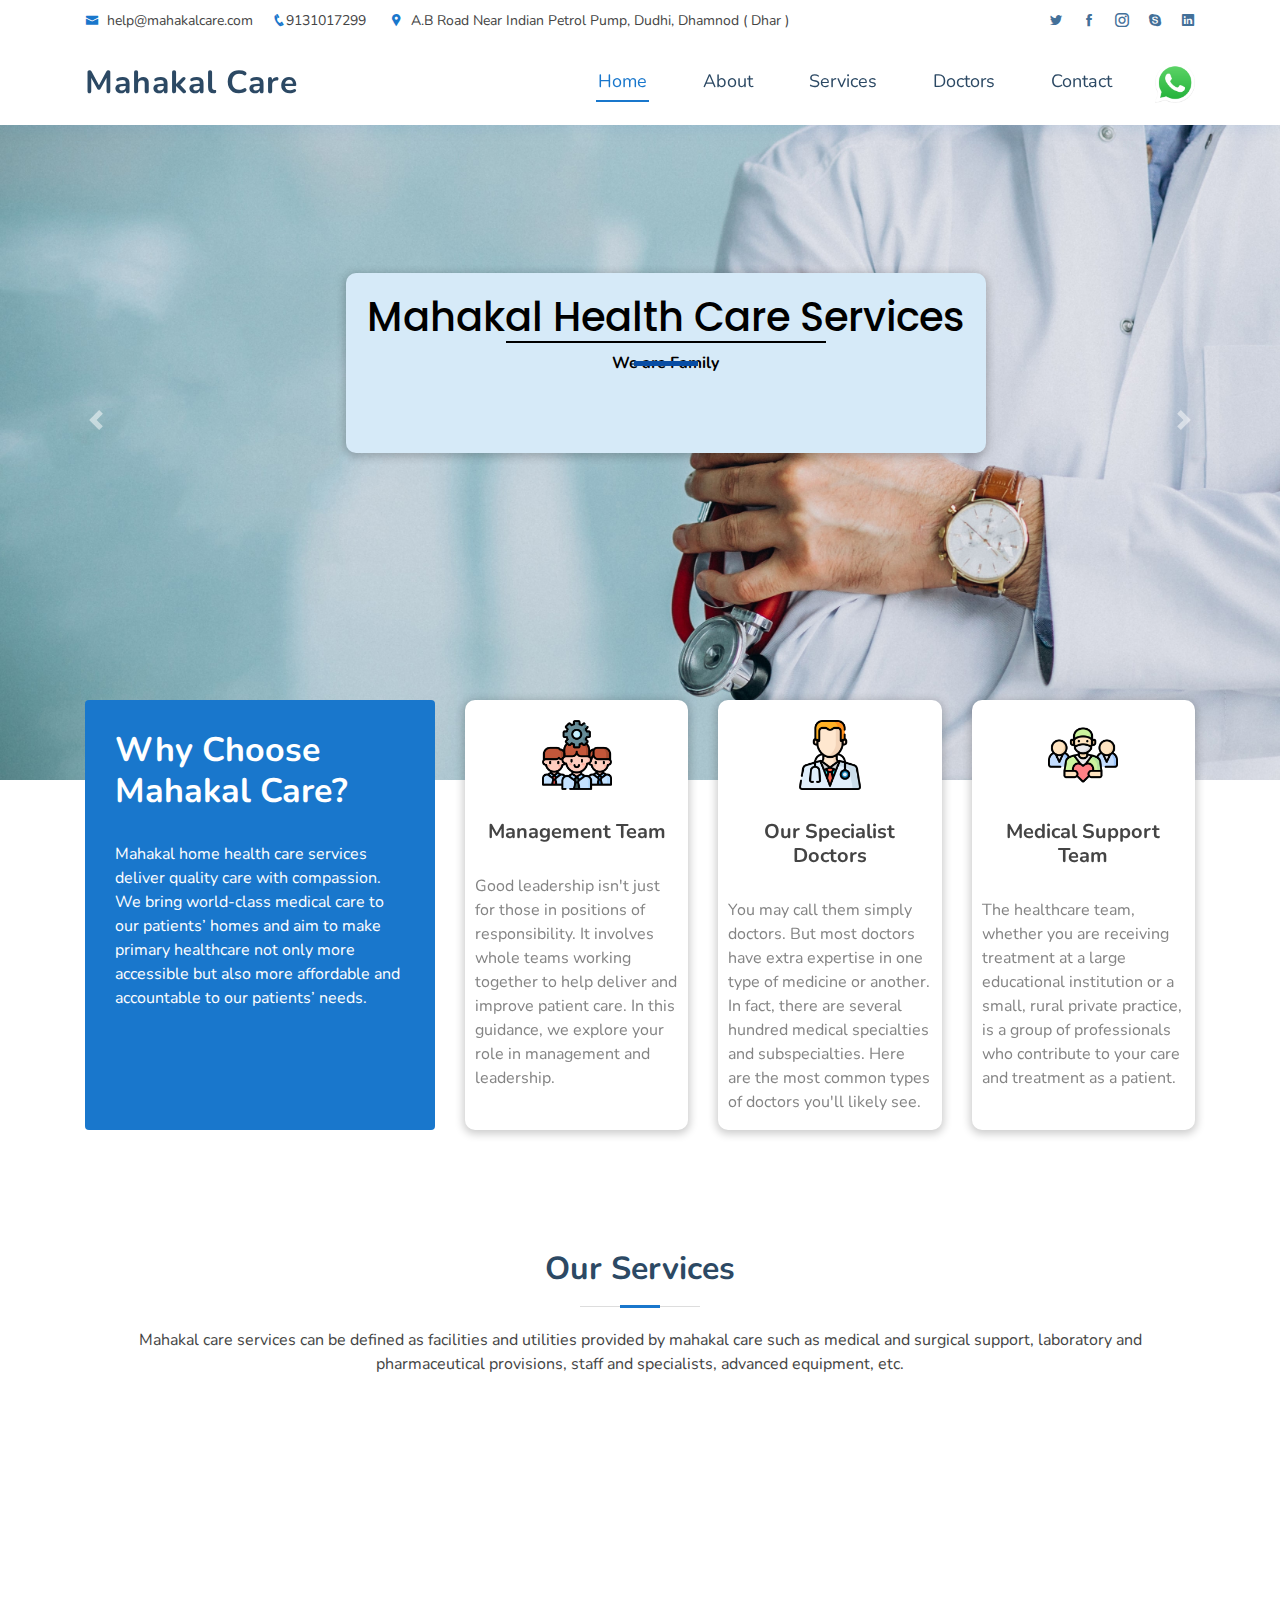
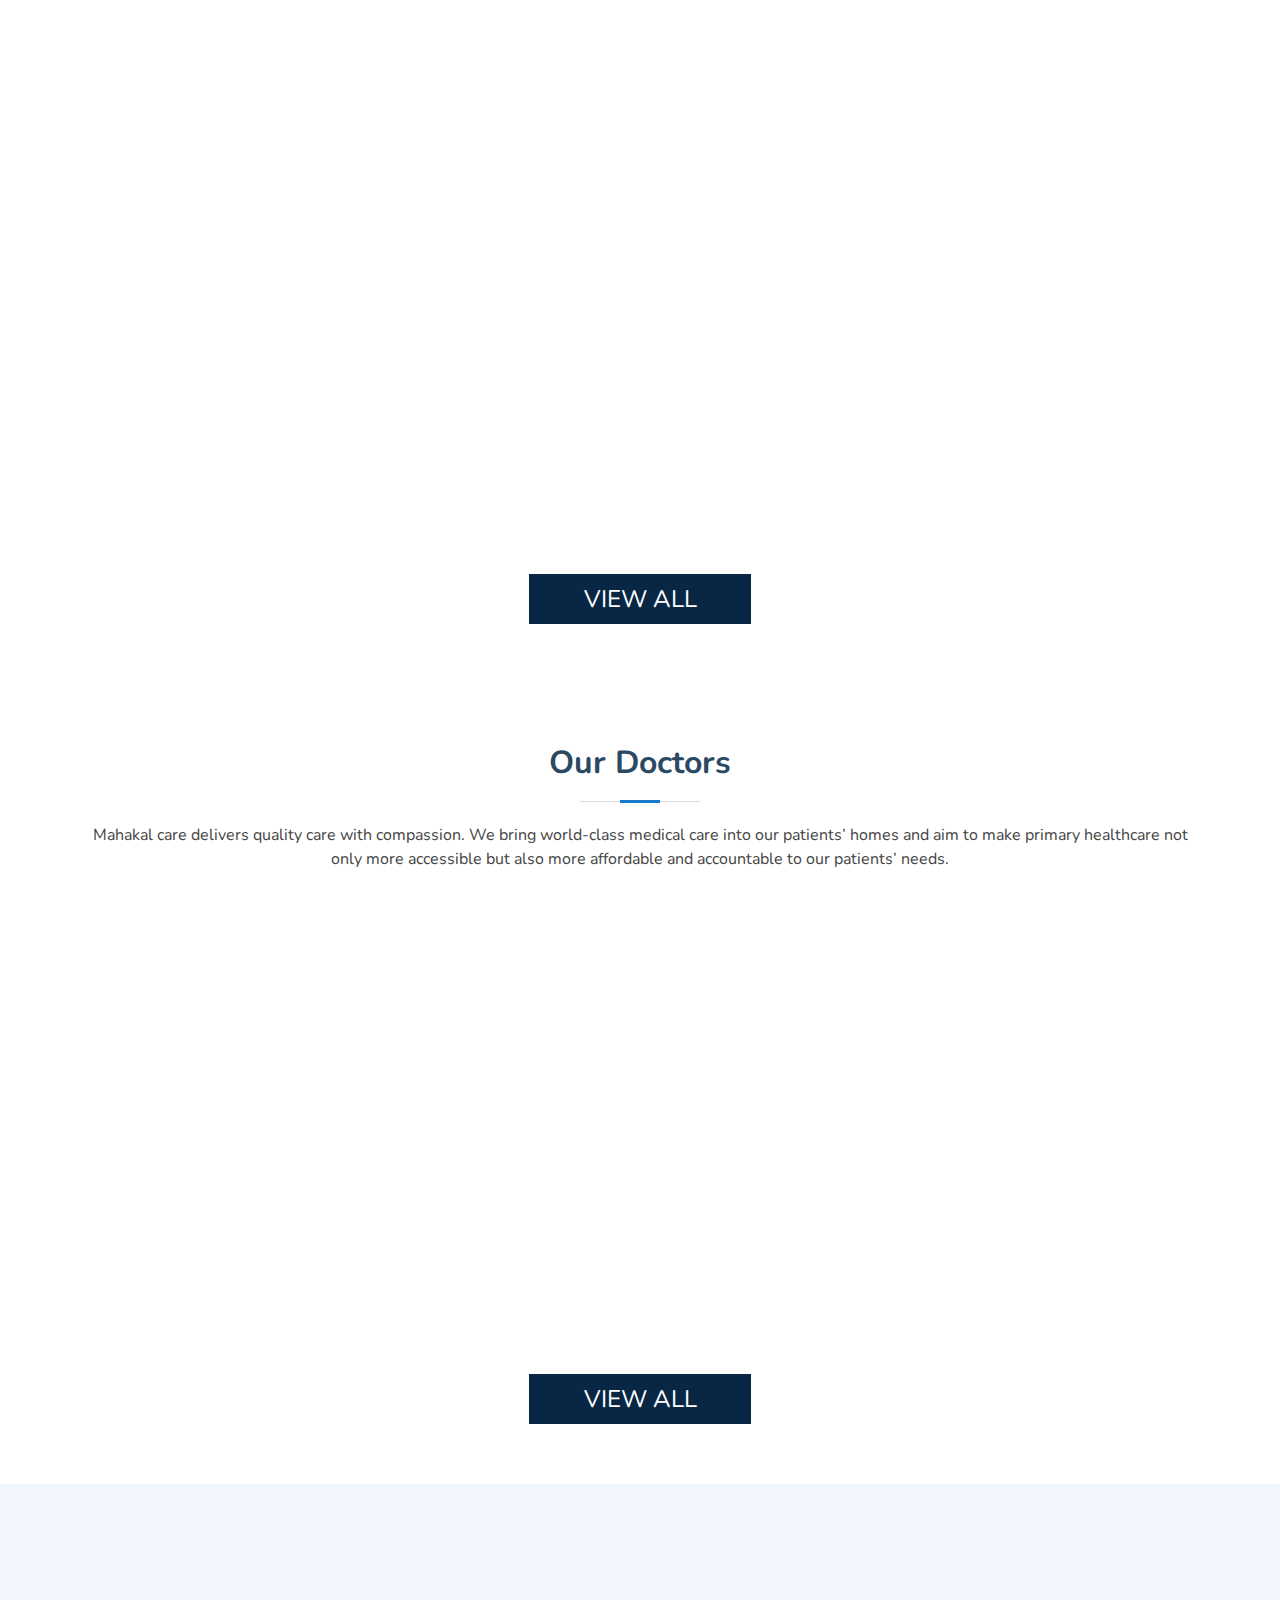
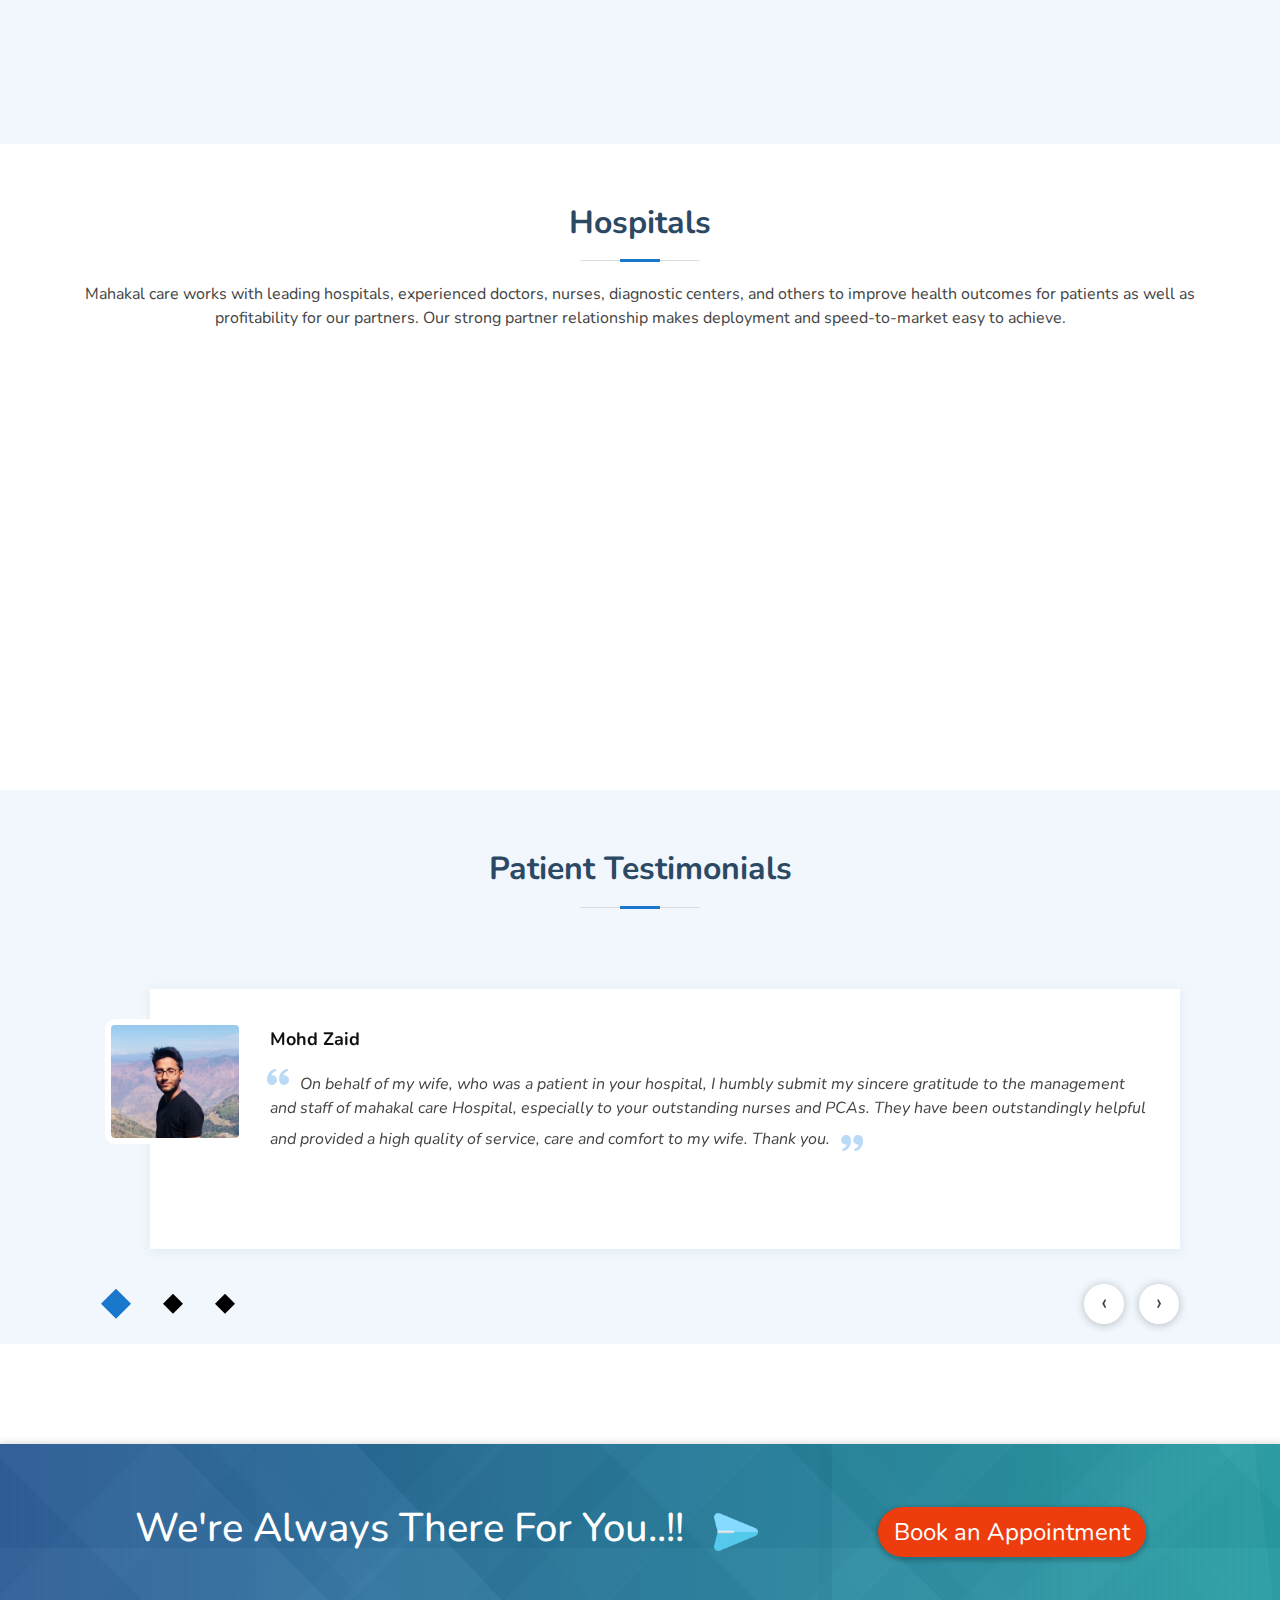
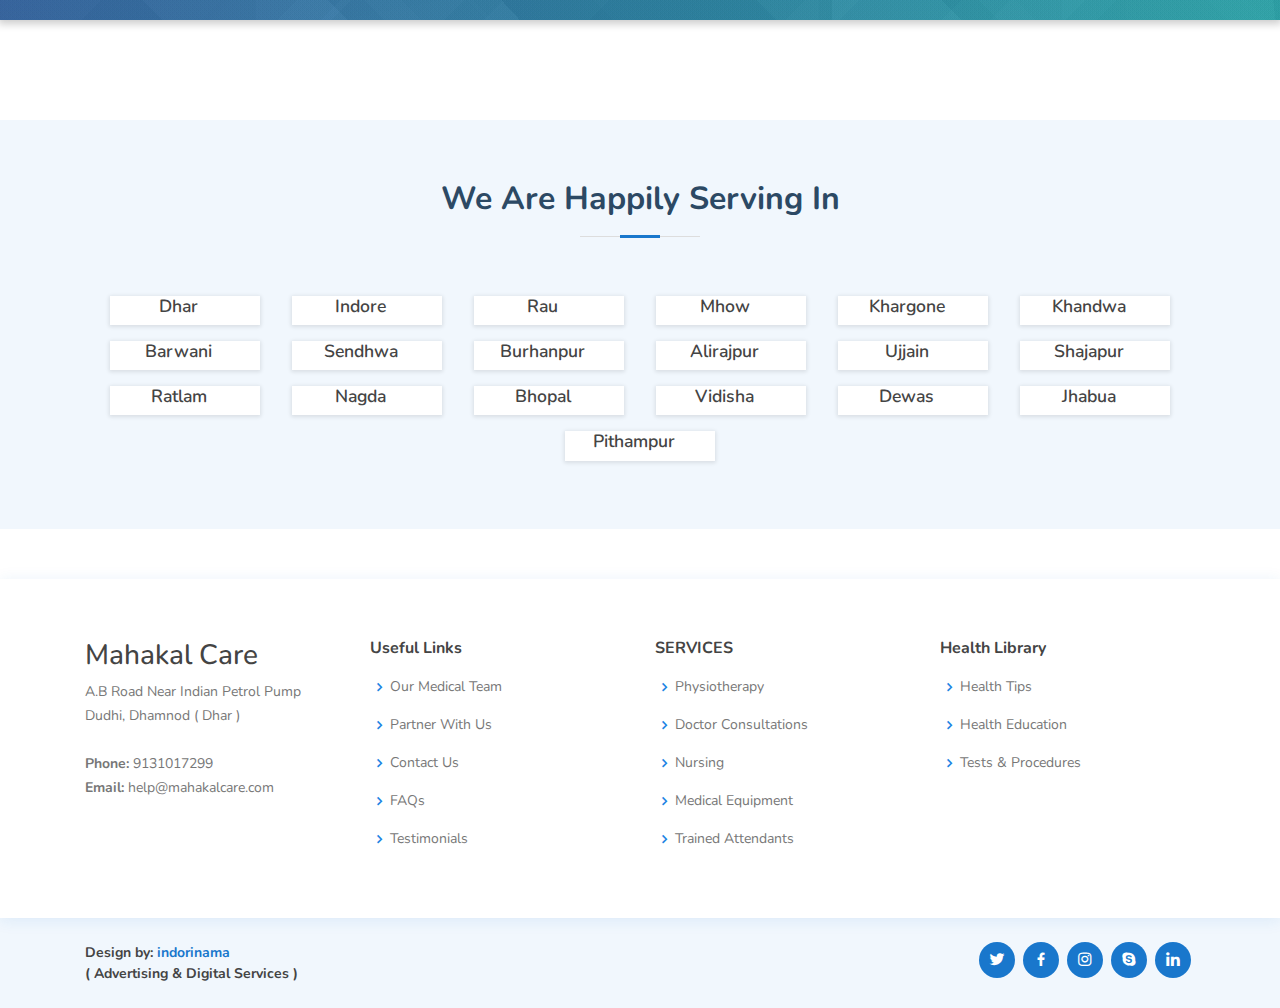
<file: index.htm>
<!DOCTYPE html>
<html lang="en">

<head>
  <meta charset="utf-8">
  <meta content="width=device-width, initial-scale=1.0" name="viewport">

  <title>Mahakal Care</title>
  <meta content="" name="descriptison">
  <meta content="" name="keywords">

  <!-- Google Fonts -->
  <link href="https://fonts.googleapis.com/css?family=Open+Sans:300,300i,400,400i,600,600i,700,700i|Raleway:300,300i,400,400i,500,500i,600,600i,700,700i|Poppins:300,300i,400,400i,500,500i,600,600i,700,700i" rel="stylesheet">

  <!-- Vendor CSS Files -->
  <link rel="stylesheet" href="https://stackpath.bootstrapcdn.com/font-awesome/4.7.0/css/font-awesome.min.css" integrity="sha384-wvfXpqpZZVQGK6TAh5PVlGOfQNHSoD2xbE+QkPxCAFlNEevoEH3Sl0sibVcOQVnN" crossorigin="anonymous">
  <link href="assets/vendor/bootstrap/css/bootstrap.min.css" rel="stylesheet">
  <link href="assets/vendor/icofont/icofont.min.css" rel="stylesheet">
  <link href="assets/vendor/boxicons/css/boxicons.min.css" rel="stylesheet">
  <link href="assets/vendor/venobox/venobox.css" rel="stylesheet">
  <link href="assets/vendor/animate.css/animate.min.css" rel="stylesheet">
  <link href="assets/vendor/remixicon/remixicon.css" rel="stylesheet">
  <link href="assets/vendor/owl.carousel/assets/owl.carousel.min.css" rel="stylesheet">
  <link href="assets/vendor/bootstrap-datepicker/css/bootstrap-datepicker.min.css" rel="stylesheet">
  <link href="https://unpkg.com/aos@2.3.1/dist/aos.css" rel="stylesheet">
  <!-- Template Main CSS File -->
  <link href="assets/css/style.css" rel="stylesheet">

  <link href="https://unpkg.com/aos@2.3.1/dist/aos.css" rel="stylesheet">

</head>

<body>

  <!-- ======= Top Bar ======= -->
  <div id="topbar" class="d-none d-lg-flex align-items-center fixed-top">
    <div class="container d-flex">
      <div class="contact-info mr-auto">
        <i class="icofont-envelope"></i> <a href="mailto:help@mahakalcare.com">help@mahakalcare.com</a>
        <i class="icofont-phone"><a href="tel:7417537175">9131017299</a></i> 
        <i class="icofont-google-map"></i> A.B Road Near Indian Petrol Pump, Dudhi, Dhamnod ( Dhar )
      </div>
      <div class="social-links">
        <a href="#" class="twitter"><i class="icofont-twitter"></i></a>
        <a href="#" class="facebook"><i class="icofont-facebook"></i></a>
        <a href="#" class="instagram"><i class="icofont-instagram"></i></a>
        <a href="#" class="skype"><i class="icofont-skype"></i></a>
        <a href="#" class="linkedin"><i class="icofont-linkedin"></i></i></a>
      </div>
    </div>
  </div>

  <!-- ======= Header ======= -->
  <header id="header" class="fixed-top">
    <div class="container d-flex align-items-center">

      <h1 class="logo mr-auto"><a href="index.htm">Mahakal Care</a></h1>
      <!-- Uncomment below if you prefer to use an image logo -->
      <!-- <a href="index.html" class="logo mr-auto"><img src="assets/img/logo.png" alt="" class="img-fluid"></a>-->

      <nav class="nav-menu d-none d-lg-block">
        <ul>
          <li class="active"><a href="index.htm">Home</a></li>
          <li><a href="#about">About</a></li>
          <li><a href="#services">Services</a></li>
          <li><a href="#doctors">Doctors</a></li>
          <li><a href="#contact">Contact</a></li>

        </ul>
      </nav><!-- .nav-menu -->

      <a href="https://api.whatsapp.com/send?phone=917697834779" class="appointment-btn scrollto">
        <img src="assets/img/whatsapp.png" />
      </a>

    </div>
  </header><!-- End Header -->

  <!-- ======= Hero Section ======= -->
  <section id="hero" class="d-flex align-items-center">
    <div id="carouselExampleCaptions" class="carousel slide" data-ride="carousel" data-pause="false" data-touch="false">
      <!-- <ol class="carousel-indicators">
        <li data-target="#carouselExampleCaptions" data-slide-to="0" class="active"></li>
        <li data-target="#carouselExampleCaptions" data-slide-to="1"></li>
        <li data-target="#carouselExampleCaptions" data-slide-to="2"></li>
      </ol> -->
      <div class="carousel-inner">
        <div class="carousel-item active">
          <img src="./assets/img/bg2.jpg" class="d-block w-100" alt="...">
          <div class="carousel-caption">
            <h5>Mahakal Health Care Services</h5>
            <p>We are Family</p>
          </div>
        </div>
        <div class="carousel-item">
          <img src="./assets/img/bg3.jpg" class="d-block w-100" alt="...">
          <div class="carousel-caption">
            <h5>Mahakal Health Care Services</h5>
            <p>We are Family</p>
          </div>
        </div>
        <div class="carousel-item">
          <img src="./assets/img/bg1.jpg" class="d-block w-100" alt="...">
          <div class="carousel-caption">
            <h5>Mahakal Health Care Services</h5>
            <p>We are Family</p>
          </div>
        </div>
      </div>
      <a class="carousel-control-prev" href="#carouselExampleCaptions" role="button" data-slide="prev">
        <span class="carousel-control-prev-icon" aria-hidden="true"></span>
        <span class="sr-only">Previous</span>
      </a>
      <a class="carousel-control-next" href="#carouselExampleCaptions" role="button" data-slide="next">
        <span class="carousel-control-next-icon" aria-hidden="true"></span>
        <span class="sr-only">Next</span>
      </a>
    </div>
  </section><!-- End Hero -->

  <main id="main">

    <!-- ======= Why Us Section ======= -->
    <section id="about" class="why-us">
      <div class="container">

        <div class="row">
          <div class="col-lg-4 d-flex align-items-stretch">
            <div class="content" data-aos="fade-up" data-aos-duration="3000">
              <h3>Why Choose Mahakal Care?</h3>
              <p>
                Mahakal home health care services deliver quality care with compassion. We bring world-class medical care to our patients’ homes and aim to make primary healthcare not only more accessible but also more affordable and accountable to our patients’ needs.
              </p>
              <!-- <div class="text-center">
                <a href="#" class="more-btn">Learn More <i class="bx bx-chevron-right"></i></a>
              </div> -->
            </div>
          </div>
          <div class="col-lg-8 d-flex align-items-stretch">
            <div class="icon-boxes d-flex flex-column justify-content-center">
              <div class="row">
                <div class="col-xl-4 d-flex align-items-stretch" data-aos="fade-up" data-aos-duration="3000">
                  <div class="icon-box mt-4 mt-xl-0">
                    <img src="./assets/img/icons/teamwork.png" />
                    <h4>Management Team</h4>
                    <p>Good leadership isn't just for those in positions of responsibility. It involves whole teams working together to help deliver and improve patient care. In this guidance, we explore your role in management and leadership.</p>
                  </div>
                </div>
                <div class="col-xl-4 d-flex align-items-stretch" data-aos="fade-up" data-aos-duration="3000">
                  <div class="icon-box mt-4 mt-xl-0">
                    <img src="./assets/img/icons/specialist.png" />
                    <h4>Our Specialist Doctors</h4>
                    <p>You may call them simply doctors. But most doctors have extra expertise in one type of medicine or another. In fact, there are several hundred medical specialties and subspecialties. Here are the most common types of doctors you'll likely see.</p>
                  </div>
                </div>
                <div class="col-xl-4 d-flex align-items-stretch" data-aos="fade-up" data-aos-duration="3000">
                  <div class="icon-box mt-4 mt-xl-0">
                    <img src="./assets/img/icons/team.png" />
                    <h4>Medical Support Team</h4>
                    <p>The healthcare team, whether you are receiving treatment at a large educational institution or a small, rural private practice, is a group of professionals who contribute to your care and treatment as a patient.</p>
                  </div>
                </div>
              </div>
            </div><!-- End .content-->
          </div>
        </div>

      </div>
    </section><!-- End Why Us Section -->

    

    <!-- ======= Services Section ======= -->
    <section id="services" class="services">
      <div class="container">

        <div class="section-title">
          <h2>Our Services</h2>
          <p>Mahakal care services can be defined as facilities and utilities provided by mahakal care such as medical and surgical support, laboratory and pharmaceutical provisions, staff and specialists, advanced equipment, etc.</p>
        </div>

        <div class="row">
          <div class="col-lg-3 col-md-6 col-6 d-flex align-items-stretch" data-aos="zoom-in" data-aos-duration="1500">
            <div onclick="window.location.href='./contact.htm'" class="icon-box">
              <div class="icon"><img src="./assets/img/services/pathology.png"></div>
              <h4><a href=""> pathology</a></h4>
            </div>
          </div>

          <div class="col-lg-3 col-md-6 col-6 d-flex align-items-stretch " data-aos="zoom-in" data-aos-duration="1500">
            <div onclick="window.location.href='./contact.htm'" class="icon-box">
              <div class="icon"><img src="./assets/img/services/allergy.png"></div>
              <h4><a href="">Allergist</a></h4>
            </div>
          </div>

          <div class="col-lg-3 col-md-6 col-6 d-flex align-items-stretch " data-aos="zoom-in" data-aos-duration="1500">
            <div onclick="window.location.href='./contact.htm'" class="icon-box">
              <div class="icon"><img src="./assets/img/services/anesthesiologist.png"></div>
              <h4><a href="">Anesthesiologists</a></h4>
            </div>
          </div>

          <div class="col-lg-3 col-md-6 col-6 d-flex align-items-stretch " data-aos="zoom-in" data-aos-duration="1500">
            <div onclick="window.location.href='./contact.htm'" class="icon-box">
              <div class="icon"><img src="./assets/img/services/cardiologist.png"></div>
              <h4><a href="">Cardiologist</a></h4>
            </div>
          </div>

          <div class="col-lg-3 col-md-6 col-6 d-flex align-items-stretch " data-aos="zoom-in" data-aos-duration="1500">
            <div onclick="window.location.href='./contact.htm'" class="icon-box">
              <div class="icon"><img src="./assets/img/services/surgery.png"></div>
              <h4><a href="">Restal sargeons</a></h4>
            </div>
          </div>

          <div class="col-lg-3 col-md-6 col-6 d-flex align-items-stretch" data-aos="zoom-in" data-aos-duration="1500">
            <div onclick="window.location.href='./contact.htm'" class="icon-box">
              <div class="icon"><img src="./assets/img/services/critical_care.png"></div>
              <h4><a href="">Critical Care midical Specialist</a></h4>
            </div>
          </div>

          <div class="col-lg-3 col-md-6 col-6 d-flex align-items-stretch" data-aos="zoom-in" data-aos-duration="1500">
            <div onclick="window.location.href='./contact.htm'" class="icon-box">
              <div class="icon"><img src="./assets/img/services/dermatologist.png"></div>
              <h4><a href="">Dermatologist</a></h4>
            </div>
          </div>

          <div class="col-lg-3 col-md-6 col-6 d-flex align-items-stretch " data-aos="zoom-in" data-aos-duration="1500">
            <div onclick="window.location.href='./contact.htm'" class="icon-box">
              <div class="icon"><img src="./assets/img/services/endocrinology.png"></div>
              <h4><a href="">Endocrinologist</a></h4>
            </div>
          </div>

          <div class="col-lg-3 col-md-6 col-6 d-flex align-items-stretch" data-aos="zoom-in" data-aos-duration="1500">
            <div onclick="window.location.href='./contact.htm'" class="icon-box hidden__card">
              <div class="icon"><img src="./assets/img/services/medicines.png"></div>
              <h4><a href="">mergency Medicines Specialist</a></h4>
            </div>
          </div>

          <div class="col-lg-3 col-md-6 col-6 d-flex align-items-stretch" data-aos="zoom-in" data-aos-duration="1500">
            <div onclick="window.location.href='./contact.htm'" class="icon-box hidden__card">
              <div class="icon"><img src="./assets/img/services/physician.png"></div>
              <h4><a href="">Family physicians</a></h4>
            </div>
          </div>
          <div class="col-lg-3 col-md-6 col-6 d-flex align-items-stretch" data-aos="zoom-in" data-aos-duration="1500">
            <div onclick="window.location.href='./contact.htm'" class="icon-box hidden__card">
              <div class="icon"><img src="./assets/img/services/gastroenterologist.png"></div>
              <h4><a href=""> Gastroenlerolagists</a></h4>
            </div>
          </div>
          <div class="col-lg-3 col-md-6 col-6 d-flex align-items-stretch" data-aos="zoom-in" data-aos-duration="1500">
            <div onclick="window.location.href='./contact.htm'" class="icon-box hidden__card">
              <div class="icon"><img src="./assets/img/services/geriatic.png"></div>
              <h4><a href="">Geriatric Medicane Specialist</a></h4>
            </div>
          </div>
          <div class="col-lg-3 col-md-6 col-6 d-flex align-items-stretch" data-aos="zoom-in" data-aos-duration="1500">
            <div onclick="window.location.href='./contact.htm'" class="icon-box">
              <div class="icon"><img src="./assets/img/services/hematology.png"></div>
              <h4><a href="">Hematologist</a></h4>
            </div>
          </div>
          <div class="col-lg-3 col-md-6 col-6 d-flex align-items-stretch" data-aos="zoom-in" data-aos-duration="1500">
            <div onclick="window.location.href='./contact.htm'" class="icon-box">
              <div class="icon"><img src="./assets/img/services/infection.png"></div>
              <h4><a href="">Infection diseases specialist</a></h4>
            </div>
          </div>
          <div class="col-lg-3 col-md-6 col-6 d-flex align-items-stretch" data-aos="zoom-in" data-aos-duration="1500">
            <div onclick="window.location.href='./contact.htm'" class="icon-box">
              <div class="icon"><img src="./assets/img/services/inferrists.png"></div>
              <h4><a href="">Inferrists</a></h4>
            </div>
          </div>
          <div class="col-lg-3 col-md-6 col-6 d-flex align-items-stretch" data-aos="zoom-in" data-aos-duration="1500">
            <div onclick="window.location.href='./contact.htm'" class="icon-box">
              <div class="icon"><img src="./assets/img/services/genetics.png"></div>
              <h4><a href="">Medical geneticists</a></h4>
            </div>
          </div>
          <div class="col-lg-3 col-md-6 col-6 d-flex align-items-stretch" data-aos="zoom-in" data-aos-duration="1500">
            <div onclick="window.location.href='./contact.htm'" class="icon-box">
              <div class="icon"><img src="./assets/img/services/nephrologist.png"></div>
              <h4><a href=""> Nephrologists</a></h4>
            </div>
          </div>
          <div class="col-lg-3 col-md-6 col-6 d-flex align-items-stretch" data-aos="zoom-in" data-aos-duration="1500">
            <div onclick="window.location.href='./contact.htm'" class="icon-box ">
              <div class="icon"><img src="./assets/img/services/neurologist.png"></div>
              <h4><a href="">Neurologist</a></h4>
            </div>
          </div>
          <div class="col-lg-3 col-md-6 col-6 d-flex align-items-stretch" data-aos="zoom-in" data-aos-duration="1500">
            <div onclick="window.location.href='./contact.htm'" class="icon-box ">
              <div class="icon"><img src="./assets/img/services/gynecology.png"></div>
              <h4><a href="">Gynecologists</a></h4>
            </div>
          </div>
          <div class="col-lg-3 col-md-6 col-6 d-flex align-items-stretch" data-aos="zoom-in" data-aos-duration="1500">
            <div onclick="window.location.href='./contact.htm'" class="icon-box">
              <div class="icon"><img src="./assets/img/services/oncologist.png"></div>
              <h4><a href="">Oncologists</a></h4>
            </div>
          </div>
          <div class="col-lg-3 col-md-6 col-6 d-flex align-items-stretch">
            <div onclick="window.location.href='./contact.htm'" class="icon-box hidden__card">
              <div class="icon"><img src="./assets/img/services/opthalmologist.png"></div>
              <h4><a href="">Ophtholmalogists</a></h4>
            </div>
          </div>
          <div class="col-lg-3 col-md-6 col-6 d-flex align-items-stretch">
            <div onclick="window.location.href='./contact.htm'" class="icon-box hidden__card">
              <div class="icon"><img src="./assets/img/services/osteotherapy.png"></div>
              <h4><a href="">Osteapaths</a></h4>
            </div>
          </div>
          <div class="col-lg-3 col-md-6 col-6 d-flex align-items-stretch">
            <div onclick="window.location.href='./contact.htm'" class="icon-box hidden__card">
              <div class="icon"><img src="./assets/img/services/otolaryngologist.png"></div>
              <h4><a href="">Otolaryngologists</a></h4>
            </div>
          </div>
          <div class="col-lg-3 col-md-6 col-6 d-flex align-items-stretch">
            <div onclick="window.location.href='./contact.htm'" class="icon-box hidden__card">
              <div class="icon"><img src="./assets/img/services/pathologist.png"></div>
              <h4><a href="">Patholagists</a></h4>
            </div>
          </div>
          <div class="col-lg-3 col-md-6 col-6 d-flex align-items-stretch">
            <div onclick="window.location.href='./contact.htm'" class="icon-box hidden__card">
              <div class="icon"><img src="./assets/img/services/pediatrician.png"></div>
              <h4><a href=""> Pediatricians</a></h4>
            </div>
          </div>
          <div class="col-lg-3 col-md-6 col-6 d-flex align-items-stretch">
            <div onclick="window.location.href='./contact.htm'" class="icon-box hidden__card">
              <div class="icon"><img src="./assets/img/services/psychiatrist.png"></div>
              <h4><a href="">psychiatrist</a></h4>
            </div>
          </div>
          <div class="col-lg-3 col-md-6 col-6 d-flex align-items-stretch">
            <div onclick="window.location.href='./contact.htm'" class="icon-box hidden__card">
              <div class="icon"><img src="./assets/img/services/surgery.png"></div>
              <h4><a href="">Plastic surgerys</a></h4>
            </div>
          </div>
          <div class="col-lg-3 col-md-6 col-6 d-flex align-items-stretch">
            <div onclick="window.location.href='./contact.htm'" class="icon-box hidden__card">
              <div class="icon"><img src="./assets/img/services/podiatrist.png"></div>
              <h4><a href="">Podiatrist</a></h4>
            </div>
          </div>
          <div class="col-lg-3 col-md-6 col-6 d-flex align-items-stretch">
            <div onclick="window.location.href='./contact.htm'" class="icon-box hidden__card">
              <div class="icon"><img src="./assets/img/services/lungs.png"></div>
              <h4><a href="">Pulmonolagists</a></h4>
            </div>
          </div>
          <div class="col-lg-3 col-md-6 col-6 d-flex align-items-stretch">
            <div onclick="window.location.href='./contact.htm'" class="icon-box hidden__card">
              <div class="icon"><img src="./assets/img/services/radiologist.png"></div>
              <h4><a href="">Radiolngists</a></h4>
            </div>
          </div>
          <div class="col-lg-3 col-md-6 col-6 d-flex align-items-stretch">
            <div onclick="window.location.href='./contact.htm'" class="icon-box hidden__card">
              <div class="icon"><img src="./assets/img/services/rheumotologist.png"></div>
              <h4><a href="">Rheumatologists</a></h4>
            </div>
          </div>
          <div class="col-lg-3 col-md-6 col-6 d-flex align-items-stretch">
            <div onclick="window.location.href='./contact.htm'" class="icon-box hidden__card">
              <div class="icon"><img src="./assets/img/services/general_surgeon.png"></div>
              <h4><a href="">General sargears</a></h4>
            </div>
          </div>
          <div class="col-lg-3 col-md-6 col-6 d-flex align-items-stretch">
            <div onclick="window.location.href='./contact.htm'" class="icon-box hidden__card">
              <div class="icon"><img src="./assets/img/services/urologist.png"></div>
              <h4><a href="">Urologists</a></h4>
            </div>
          </div>


        </div>

        <div class="doctor__viewall">
          <button class="view__btn">VIEW ALL</button>
        </div>

      </div>
    </section><!-- End Services Section -->

    

    <!-- ======= Doctors Section ======= -->
    <section id="doctors" class="doctors">
      <div class="container">

        <div class="section-title">
          <h2>Our Doctors</h2>
          <p>Mahakal care delivers quality care with compassion. We bring world-class medical care into our patients’ homes and aim to make primary healthcare not only more accessible but also more affordable and accountable to our patients’ needs.</p>
        </div>

        <div class="row">

          <div class="col-lg-6" data-aos="fade-down-right" data-aos-duration="1200">
            <button type="button" class="doctor__info" data-toggle="modal" data-target="#exampleModal">
              <div class="member">
                <div class="pic"><img src="assets/img/doctors/Dr. Gajendra Singh.png" class="img-fluid" alt=""></div>
                <div class="member-info">
                  <div class="doctor__name">
                    <h4>Dr. Gajendra Singh (Director & Founder)</h4>
                  </div>
                  <span>BHMS, BEMS (General Physician)</span>
                  <p>Reg. No. DEH No-28816</p>
                  
                </div>
              </div>
            </button>
          </div>

          <!-- Modal -->
          <div class="modal fade" id="exampleModal" tabindex="-1" aria-labelledby="exampleModalLabel" aria-hidden="true">
            <div class="modal-dialog modal-dialog-centered">
              <div class="modal-content">
                
                <div class="modal-body">
                  <div class="doctor__details">
                    <div class="doctor__image__left">
                      <img src="assets/img/doctors/Dr. Gajendra Singh.png" class="img-fluid" alt="">
                    </div>
                    <div class="doctor__text__right">
                      <h2>Dr. Gajendra Singh (Director & Founder)</h2>
                      <p>Currently working in Dhamnod  with specialization in post mortem cases, a general surgeon trained under an experienced surgeon.<br> 
                      Providing great treatment in nutritional deficiencies cases, skin disease, and many more.</p>
                    </div>
                  </div>
                </div>
                
              </div>
            </div>
          </div>

          <div class="col-lg-6" data-aos="fade-down-left" data-aos-duration="1200">
            <button type="button" class="doctor__info" data-toggle="modal" data-target="#exampleModal1">
            <div class="member">
              <div class="pic"><img src="assets/img/doctors/Dr. Ishwar Rawat.png" class="img-fluid" alt=""></div>
              <div class="member-info">
                <div class="doctor__name">
                  <h4>Dr. Ishwar Rawat</h4>
                </div>
                <span>MBBS, MD (Pediatracs)</span>
                <p>Reg. No. MPMCL-10183</p>
                
              </div>
            </div>
            </button>
          </div>

          <!-- Modal -->
          <div class="modal fade" id="exampleModal1" tabindex="-1" aria-labelledby="exampleModalLabel" aria-hidden="true">
            <div class="modal-dialog modal-dialog-centered">
              <div class="modal-content">
                
                <div class="modal-body">
                  <div class="doctor__details">
                    <div class="doctor__image__left">
                      <img src="assets/img/doctors/DrIswar Rawat  MBBS MD Pediatrics.png" class="img-fluid" alt="">
                    </div>
                    <div class="doctor__text__right">
                      <h2>Dr. Ishwar Rawat</h2>
                      <p>Currently serving his duty in private Practice with experience of 8-10 year 
                        Treating the causes of both chronic acute and mental retardation in children's</p>
                    </div>
                  </div>
                </div>
                
              </div>
            </div>
          </div>

          <div class="col-lg-6" data-aos="fade-up-right" data-aos-duration="1200">
            <button type="button" class="doctor__info" data-toggle="modal" data-target="#exampleModal2">
            <div class="member">
              <div class="pic"><img src="assets/img/doctors/Dr. Sunny Pandit.png" class="img-fluid" alt=""></div>
              <div class="member-info">
                <div class="doctor__name">
                  <h4>Dr. Sunny Pandit </h4>
                  
                </div>
                <span>BDS, MIDA (Speciality Dental)</span>
                <p>Reg. No. A-3724</p>
                
              </div>
            </div>
          </button>
          </div>

          <!-- Modal -->
          <div class="modal fade" id="exampleModal2" tabindex="-1" aria-labelledby="exampleModalLabel" aria-hidden="true">
            <div class="modal-dialog modal-dialog-centered">
              <div class="modal-content">
                
                <div class="modal-body">
                  <div class="doctor__details">
                    <div class="doctor__image__left">
                      <img src="assets/img/doctors/Dr. Sunny Pandit.png" class="img-fluid" alt="">
                    </div>
                    <div class="doctor__text__right">
                      <h2>Dr. Sunny Pandit</h2>
                      <p>BDS from modem dental college and research center (DAVV) Indore.<br>
                        10 years of experience in dentistry.<br>
                        Successfully running advance and well equipped dental clinic in Dhamnod for the last 8 years.</p>
                    </div>
                  </div>
                </div>
                
              </div>
            </div>
          </div>

          <div class="col-lg-6" data-aos="fade-up-left" data-aos-duration="1200">
            <button type="button" class="doctor__info" data-toggle="modal" data-target="#exampleModal3">
            <div class="member">
              <div class="pic"><img src="assets/img/doctors/Dr. Pallavi Pandit.png" class="img-fluid" alt=""></div>
              <div class="member-info">
                <div class="doctor__name">
                  <h4>Dr. Pallavi S. Pandit</h4>
                  
                </div>
                <span>BDS, MIDA</span>
                <p>Reg. No. A-4519</p>
                
              </div>
            </div>
          </button>
          </div>

          <!-- Modal -->
          <div class="modal fade" id="exampleModal3" tabindex="-1" aria-labelledby="exampleModalLabel" aria-hidden="true">
            <div class="modal-dialog modal-dialog-centered">
              <div class="modal-content">
                
                <div class="modal-body">
                  <div class="doctor__details">
                    <div class="doctor__image__left">
                      <img src="assets/img/doctors/Dr. Pallavi Pandit.png" class="img-fluid" alt="">
                    </div>
                    <div class="doctor__text__right">
                      <h2>Dr. Pallavi S. Pandit</h2>
                      <p>Odontologist Treating case of oral hygiene  tooth decay and other tooth and oral related problems with the experience of 5 years</p>
                    </div>
                  </div>
                </div>
                
              </div>
            </div>
          </div>

          

        </div>
        <div class="doctor__viewall">
          <button onclick="window.location.href='./doctors.htm'">VIEW ALL</button>
        </div>

      </div>
    </section><!-- End Doctors Section -->

<!-- ======= Counts Section ======= -->
<section id="counts" class="counts">
  <div class="container">

    <div class="row">

      <div class="col-lg-3 col-md-6" data-aos="fade-right" data-aos-duration="1200">
        <div class="count-box">
          <div>
            <img src="./assets/img/icons/doctor.png" alt="" srcset="">
          </div>
          <span data-toggle="counter-up">45</span>
          <p>Doctors</p>
        </div>
      </div>

      <div class="col-lg-3 col-md-6 mt-5 mt-md-0" data-aos="fade-right" data-aos-duration="1200">
        <div class="count-box">
          <div>
            <img src="./assets/img/icons/hospital-bed.png" alt="" srcset="">
          </div>
          <span data-toggle="counter-up">34</span>
          <p>Departments</p>
        </div>
      </div>

      <div class="col-lg-3 col-md-6 mt-5 mt-lg-0" data-aos="fade-left" data-aos-duration="1200">
        <div class="count-box">
          <div>
            <img src="./assets/img/icons/test-tube.png" alt="" srcset="">
          </div>
          <span data-toggle="counter-up">7</span>
          <p>Pathology</p>
        </div>
      </div>

      <div class="col-lg-3 col-md-6 mt-5 mt-lg-0" data-aos="fade-left" data-aos-duration="1200">
        <div class="count-box">
          <div>
            <img src="./assets/img/icons/rewards.png" alt="" srcset="">
          </div>
          <span data-toggle="counter-up">6</span>
          <p>Experience</p>
        </div>
      </div>

    </div>

  </div>
</section><!-- End Counts Section -->

    <!-- ======= Partner Section ======= -->

    <section id="partner" class="partner">
      <div class="container">
        <div class="section-title">
          <h2>Hospitals</h2>
          <p>Mahakal care works with leading hospitals, experienced doctors, nurses, diagnostic centers, and others to improve health outcomes for patients as well as profitability for our partners. Our strong partner relationship makes deployment and speed-to-market easy to achieve.</p>
        </div>

        <div class="hospital__partner">
          <div class="hospital__main">
            <div class="hospital__img" data-aos="zoom-in" data-aos-duration="1200">
              <a href="http://www.bombayhospitalindore.com/ " target="_blank">
                <img src="./assets/img/Hospital Logo/Bombay-Hospital.png" alt="">
                <h4>Bombay Hospital</h4>
              </a>
            </div>
            <div class="hospital__img" data-aos="zoom-in" data-aos-duration="1200">
              <a href="http://www.gokuldashospital.com/" target="_blank">
                <img src="./assets/img/Hospital Logo/Gokuldas.png" alt="">
                <h4>Gokul hospital</h4>
              </a>
            </div>
            <div class="hospital__img" data-aos="zoom-in" data-aos-duration="1200">
              <a href="#" target="_blank">
                <img src="./assets/img/Hospital Logo/Apple-Hospital.png" alt="">
                <h4>Apple hospital</h4>
              </a>
            </div>
            <div class="hospital__img" data-aos="zoom-in" data-aos-duration="1200">
              <a href="https://www.askapollo.com/" target="_blank">
                <img src="./assets/img/Hospital Logo/Apollo-Hospital.png" alt="">
                <h4>Apollo hospital</h4>
              </a>
            </div>
            <div class="hospital__img" data-aos="zoom-in" data-aos-duration="1200">
              <a href="http://medicarehospitalindore.com/" target="_blank">
                <img src="./assets/img/Hospital Logo/Medicare-Hospital.png" alt="">
                <h4>Medicare hospital</h4>
              </a>
            </div>
            <div class="hospital__img" data-aos="zoom-in" data-aos-duration="1200">
              <a href="https://www.sahajhospital.com/" target="_blank">
                <img src="./assets/img/Hospital Logo/Sahaj-Hospital.png" alt="">
                <h4>Sahaj hospital </h4>
              </a>
            </div>
            <div class="hospital__img" data-aos="zoom-in" data-aos-duration="1200">
              <a href="#" target="_blank">
                <img src="./assets/img/Hospital Logo/Sunrise-hospital.png" alt="">
                <h4>Sunrise hospital </h4>
              </a>
            </div>
            <div class="hospital__img" data-aos="zoom-in" data-aos-duration="1200">
              <a href="https://www.gurjarhospitals.com/" target="_blank">
                <img src="./assets/img/Hospital Logo/Gurjar-Hospital.png" alt="">
                <h4>Gurjar hospital </h4>
              </a>
            </div>
            <div class="hospital__img" data-aos="zoom-in" data-aos-duration="1200">
              <a href="http://niharnetralaya.com/" target="_blank">
                <img src="./assets/img/Hospital Logo/Nihar-Hospital.png" alt="">
                <h4>Nihar hospital </h4>
              </a>
            </div>
            <div class="hospital__img" data-aos="zoom-in" data-aos-duration="1200">
              <a href="http://www.arihanthospital.org/" target="_blank">
                <img src="./assets/img/Hospital Logo/Arihant-Hospital.png" alt="">
                <h4>Arihant hospital </h4>
              </a>
            </div>
            <div class="hospital__img" data-aos="zoom-in" data-aos-duration="1200">
              <a href="#" target="_blank">
                <img src="./assets/img/Hospital Logo/Geetanjali-Hospital.png" alt="">
                <h4>Gitanjali  hospital </h4>
              </a>
            </div>
            <div class="hospital__img" data-aos="zoom-in" data-aos-duration="1200">
              <a href="https://www.chlhospitals.com/" target="_blank">
                <img src="./assets/img/Hospital Logo/CHL-APPOLO.png" alt="">
                <h4>CHL  hospital </h4>
              </a>
            </div>
            <div class="hospital__img" data-aos="zoom-in" data-aos-duration="1200">
              <a href="http://choithramhospital.com/" target="_blank">
                <img src="./assets/img/Hospital Logo/Chothram-Hospital.png" alt="">
                <h4>Choithram hospital </h4>
              </a>
            </div>
            <div class="hospital__img" data-aos="zoom-in" data-aos-duration="1200">
              <a href="https://www.bhrcindia.com/" target="_blank">
                <img src="./assets/img/Hospital Logo/Bhandari-Hospital.png" alt="">
                <h4>Bhandari hospital </h4>
              </a>
            </div>
            <div class="hospital__img" data-aos="zoom-in" data-aos-duration="1200">
              <a href="http://www.saimsonline.com/" target="_blank">
                <img src="./assets/img/Hospital Logo/Shree-Arvindo-Hospital.png" alt="">
                <h4>Shree aurobindo hospital </h4>
              </a>
            </div>
            <div class="hospital__img" data-aos="zoom-in" data-aos-duration="1200">
              <a href="https://www.medanta.org/" target="_blank">
                <img src="./assets/img/Hospital Logo/Medanta.png" alt="">
                <h4>Medanta hospital </h4>
              </a>
            </div>
            
          </div>
        </div>
      </div>
    </section>


    

       <!-- ======= Testimonials Section ======= -->
    <section id="testimonials" class="testimonials">
      <div class="container">

        <div class="section-title">
          <h2>Patient Testimonials</h2>
        </div>

        <div class="owl-carousel testimonials-carousel">

          <div class="testimonial-wrap">
            <div class="testimonial-item">
              <img src="assets/img/testimonials/zee.JPG" class="testimonial-img" alt="">
              <h3>Mohd Zaid</h3>
              <p>
                <i class="bx bxs-quote-alt-left quote-icon-left"></i>
                On behalf of my wife, who was a patient in your hospital, I humbly submit my sincere gratitude to the management and staff of mahakal care Hospital, especially to your outstanding nurses and PCAs. They have been outstandingly helpful and provided a high quality of service, care and comfort to my wife. Thank you.
                <i class="bx bxs-quote-alt-right quote-icon-right"></i>
              </p>
            </div>
          </div>

          <div class="testimonial-wrap">
            <div class="testimonial-item">
              <img src="assets/img/testimonials/avikal.PNG" class="testimonial-img" alt="">
              <h3>Avikal Thapliyal</h3>
             
              <p>
                <i class="bx bxs-quote-alt-left quote-icon-left"></i>
                I am writing on behalf of my brother who was a patient in your hospital. I would like to thank you on behalf of my entire family for the help and consideration shown to me in what was a very difficult time. Again, I would like to thank you for the services you provide to patients and their families.
                <i class="bx bxs-quote-alt-right quote-icon-right"></i>
              </p>
            </div>
          </div>

          <div class="testimonial-wrap">
            <div class="testimonial-item">
              <img src="assets/img/testimonials/anubhav.PNG" class="testimonial-img" alt="">
              <h3>Anubhav Kumar</h3>
              
              <p>
                <i class="bx bxs-quote-alt-left quote-icon-left"></i>
                I can’t thank MahakalCare enough for helping me recuperate from an ACL surgery. Kudos to all doctors who treated me like a family and for the amazing counsel and attention!
                <i class="bx bxs-quote-alt-right quote-icon-right"></i>
              </p>
            </div>
          </div>

          
        </div>

      </div>
    </section><!-- End Testimonials Section -->


    

    <!-- Contact Us Start -->
    <section class="contact__us" id="contact">
      <div class="container-fluid">
        <div class="contact__main">
          <div class="contact__img">
            <h1>We're Always There For You..!!</h1>
            <img src="./assets/img/icons/right-arrow.png" alt="">
          </div>
          <div class="contact__btn">
            <button onclick="window.location.href='./contact.htm'">Book an Appointment</button>
          </div>
        </div>
      </div>
    </section>

    <!-- Contact Us End  -->

   <!-- Serving Area Starts -->
    <section class="serving__area">
      <div class="container-fluid">
        <div class="section-title">
          <h2>We Are Happily Serving In</h2>
        </div>

        <div class="serving_cities">
          <div class="cities__main">
            <div class="city">
              <h4>Dhar</h4>
            </div>
            <div class="city">
              <h4>Indore</h4>
            </div>
            <div class="city">
              <h4>Rau</h4>
            </div>
            <div class="city">
              <h4>Mhow</h4>
            </div>
            <div class="city">
              <h4>Khargone</h4>
            </div>
            <div class="city">
              <h4>Khandwa</h4>
            </div>
            <div class="city">
              <h4>Barwani</h4>
            </div>
            <div class="city">
              <h4>Sendhwa</h4>
            </div>
            <div class="city">
              <h4>Burhanpur</h4>
            </div>
            <div class="city">
              <h4>Alirajpur</h4>
            </div>
            <div class="city">
              <h4>Ujjain</h4>
            </div>
            <div class="city">
              <h4>Shajapur</h4>
            </div>
            <div class="city">
              <h4>Ratlam</h4>
            </div>
            <div class="city">
              <h4>Nagda</h4>
            </div>
            <div class="city">
              <h4>Bhopal</h4>
            </div>
            <div class="city">
              <h4>Vidisha</h4>
            </div>
            <div class="city">
              <h4>Dewas</h4>
            </div>
            <div class="city">
              <h4>Jhabua</h4>
            </div>
            <div class="city">
              <h4>Pithampur</h4>
            </div>
            

          </div>
        </div>
      </div>
    </section>

    <!-- Serving Area Ends -->
    
    
  </main><!-- End #main -->

  <!-- ======= Footer ======= -->
  <footer id="footer">

    <div class="footer-top">
      <div class="container">
        <div class="row">

          <div class="col-lg-3 col-md-6 footer-contact">
            <h3>Mahakal Care</h3>
            <p>
              A.B Road Near Indian Petrol Pump<br>
              Dudhi, Dhamnod ( Dhar )
              <br><br>
              <strong>Phone:</strong> 9131017299<br>
              <strong>Email:</strong> help@mahakalcare.com<br>
            </p>
          </div>

          <div class="col-lg-3 col-md-6 footer-links">
            <h4>Useful Links</h4>
            <ul>
              <li><i class="bx bx-chevron-right"></i> <a href="#doctors">Our Medical Team</a></li>
              <li><i class="bx bx-chevron-right"></i> <a href="#partner">Partner With Us</a></li>
              <li><i class="bx bx-chevron-right"></i> <a href="contact.htm">Contact Us</a></li>
              <li><i class="bx bx-chevron-right"></i> <a href="#">FAQs</a></li>
              <li><i class="bx bx-chevron-right"></i> <a href="#testimonials">Testimonials</a></li>
            </ul>
          </div>

          <div class="col-lg-3 col-md-6 footer-links">
            <h4>SERVICES</h4>
            <ul>
              <li><i class="bx bx-chevron-right"></i> Physiotherapy</li>
              <li><i class="bx bx-chevron-right"></i> Doctor Consultations</li>
              <li><i class="bx bx-chevron-right"></i> Nursing</li>
              <li><i class="bx bx-chevron-right"></i> Medical Equipment</li>
              <li><i class="bx bx-chevron-right"></i> Trained Attendants</li>
            </ul>
          </div>

          <div class="col-lg-3 col-md-6 footer-links">
            <h4>Health Library</h4>
            <ul>
              <li><i class="bx bx-chevron-right"></i>Health Tips</li>
              <li><i class="bx bx-chevron-right"></i>Health Education</li>
              <li><i class="bx bx-chevron-right"></i>Tests & Procedures</li>
          </div>

        </div>
      </div>
    </div>

    <div class="container d-md-flex py-4">

      <div class="mr-md-auto text-center text-md-left">
        <div class="copyright">
           <strong><span>Design by:<a href="http://www.indorinama.com"> indorinama</a><br>( Advertising & Digital Services )</span></strong>
        </div>
      </div>
      <div class="social-links text-center text-md-right pt-3 pt-md-0">
        <a href="#" class="twitter"><i class="bx bxl-twitter"></i></a>
        <a href="#" class="facebook"><i class="bx bxl-facebook"></i></a>
        <a href="#" class="instagram"><i class="bx bxl-instagram"></i></a>
        <a href="#" class="google-plus"><i class="bx bxl-skype"></i></a>
        <a href="#" class="linkedin"><i class="bx bxl-linkedin"></i></a>
      </div>
    </div>
  </footer><!-- End Footer -->

  <div id="preloader"></div>
  <a href="#" class="back-to-top"><i class="icofont-simple-up"></i></a>

  <!-- Vendor JS Files -->
  <script src="assets/vendor/jquery/jquery.min.js"></script>
  <script src="assets/vendor/bootstrap/js/bootstrap.bundle.min.js"></script>
  <script src="assets/vendor/jquery.easing/jquery.easing.min.js"></script>
  <script src="assets/vendor/php-email-form/validate.js"></script>
  <script src="assets/vendor/venobox/venobox.min.js"></script>
  <script src="assets/vendor/waypoints/jquery.waypoints.min.js"></script>
  <script src="assets/vendor/counterup/counterup.min.js"></script>
  <script src="assets/vendor/owl.carousel/owl.carousel.min.js"></script>
  <script src="assets/vendor/bootstrap-datepicker/js/bootstrap-datepicker.min.js"></script>
  <script src="https://unpkg.com/aos@2.3.1/dist/aos.js"></script>
  <script src="https://unpkg.com/aos@2.3.1/dist/aos.js"></script>
  <!-- Template Main JS File -->
  <script>
    AOS.init();
  </script>
  <script src="assets/js/main.js"></script>

  

</body>

</html>
</file>
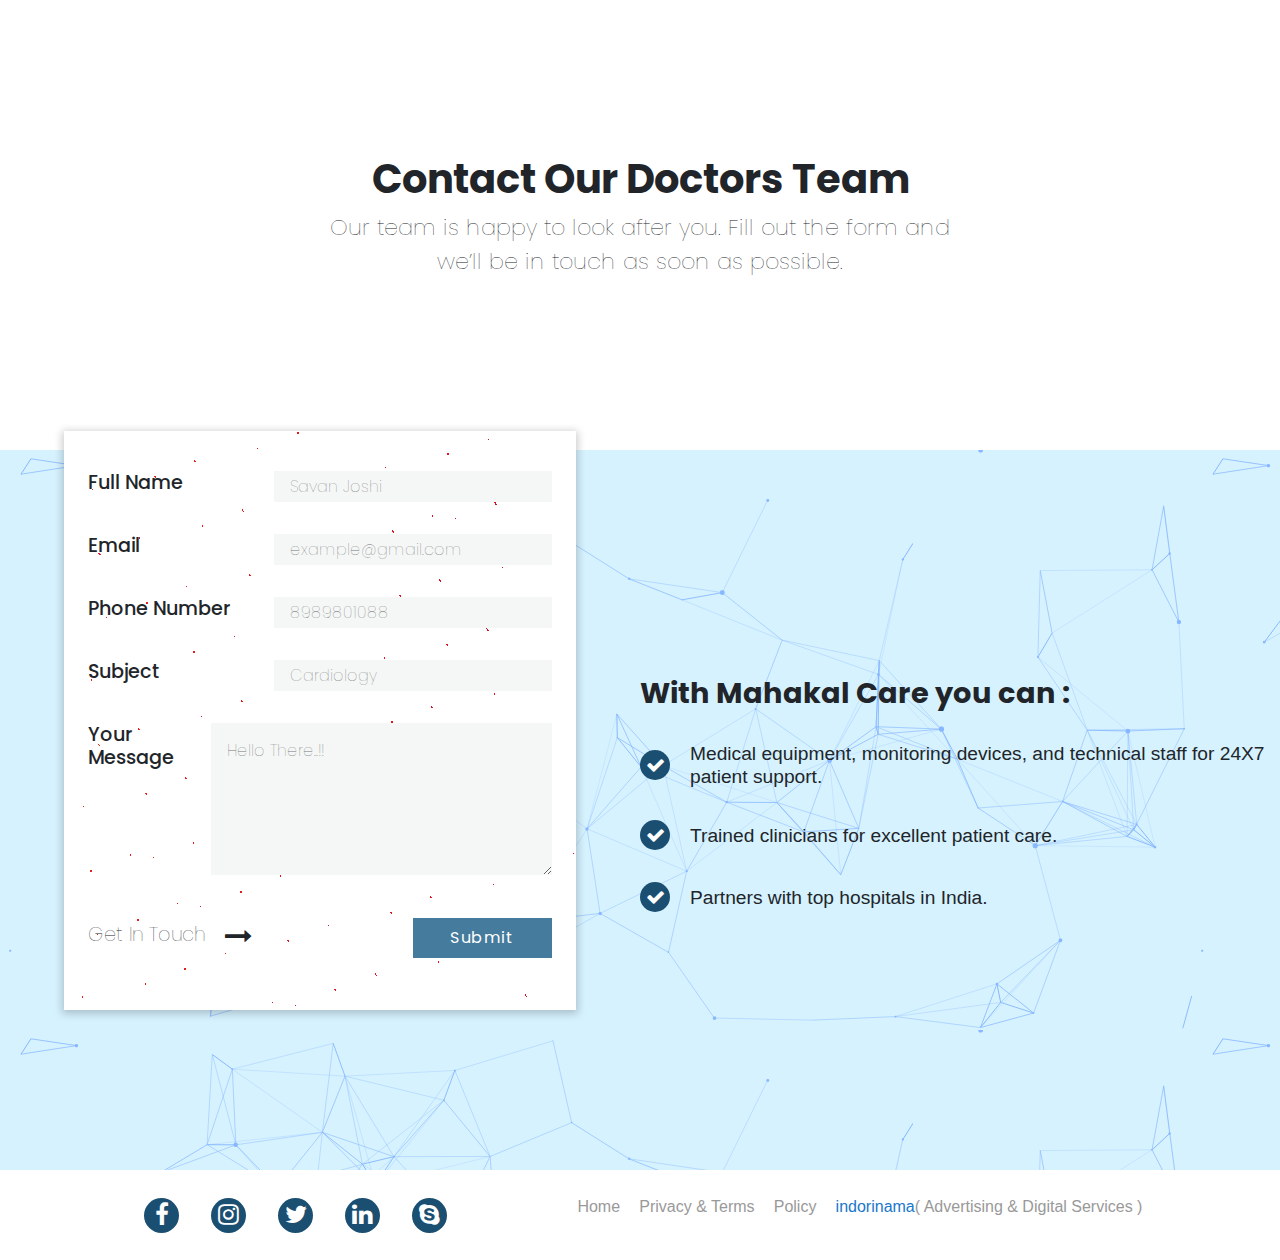
<file: contact.htm>
<!DOCTYPE html>
<html lang="en">
<head>
    <meta charset="UTF-8">
    <meta name="viewport" content="width=device-width, initial-scale=1.0">
    <title>Mahakal Care</title>
     <!-- Google Fonts -->
  <link href="https://fonts.googleapis.com/css?family=Open+Sans:300,300i,400,400i,600,600i,700,700i|Raleway:300,300i,400,400i,500,500i,600,600i,700,700i|Poppins:300,300i,400,400i,500,500i,600,600i,700,700i" rel="stylesheet">

  <!-- Vendor CSS Files -->
  <link rel="stylesheet" href="https://stackpath.bootstrapcdn.com/font-awesome/4.7.0/css/font-awesome.min.css" integrity="sha384-wvfXpqpZZVQGK6TAh5PVlGOfQNHSoD2xbE+QkPxCAFlNEevoEH3Sl0sibVcOQVnN" crossorigin="anonymous">
  <link href="assets/vendor/bootstrap/css/bootstrap.min.css" rel="stylesheet">
  <link href="assets/vendor/icofont/icofont.min.css" rel="stylesheet">
  <link href="assets/vendor/boxicons/css/boxicons.min.css" rel="stylesheet">
  <link href="assets/vendor/venobox/venobox.css" rel="stylesheet">
  <link href="assets/vendor/animate.css/animate.min.css" rel="stylesheet">
  <link href="assets/vendor/remixicon/remixicon.css" rel="stylesheet">
  <link href="assets/vendor/owl.carousel/assets/owl.carousel.min.css" rel="stylesheet">
  <link href="assets/vendor/bootstrap-datepicker/css/bootstrap-datepicker.min.css" rel="stylesheet">

  <!-- Template Main CSS File -->
  <link href="assets/css/Contact.css" rel="stylesheet">

  <link href="https://unpkg.com/aos@2.3.1/dist/aos.css" rel="stylesheet">
</head>
<body>
   

   <section class="contact__page">
       <div class="contact__text">
           <div class="contactText">
               <h1>Contact Our Doctors Team</h1>
               <p>Our team is happy to look after you. Fill out the form and we’ll be in touch as soon as possible.</p>
           </div>
       </div>
       <div class="contact__form">
           <div class="form__area">
               <form method="POST" action="contact.php">
                   <div>
                       <h4>Full Name</h4>
                       <input type="text" placeholder="Savan Joshi" required name="name">
                   </div>
                   <div>
                        <h4>Email</h4>
                        <input type="email" placeholder="example@gmail.com" name="email">
                    </div>
                    <div>
                        <h4>Phone Number</h4>
                        <input id="phone_num" pattern="[6-9]{1}[0-9]{9}" title="Wrong Pattern" type="text" placeholder="8989801088" onKeyUp="validate(event)" maxlength="10" required name="phone_number">
                    </div>
                    <div>
                        <h4>Subject</h4>
                        <input type="text" placeholder="Cardiology" required name="subject">
                    </div>
                    <div>
                        <h4>Your Message</h4>
                        <textarea name="" id="" cols="35" rows="5" placeholder="Hello there..!!" required name="message"></textarea>
                    </div>
                    <div class="submit__button">
                        <div class="arrow__right">
                        <h5>Get In Touch</h5>
                        <i class="fa fa-long-arrow-right" aria-hidden="true"></i>
                        </div>
                        <button name="submit" type="submit">Submit</button>
                    </div>
               </form>
           </div>
           <div class="form__side">
               <div class="side__text">
                   <h1>With Mahakal Care you can :</h1>
                    <h2> Medical equipment, monitoring devices, and technical staff for 24X7 patient support.</h2>
                    <h2> Trained clinicians for excellent patient care.</h2>
                    <h2> Partners with top hospitals in India.</h2>
               </div>
           </div>
       </div>
   </section>

   <section class="contact__footer">
       <div class="contact__footer__main">
           <div class="contact__footer__icons">
                <div><a href="#"><i class="fa fa-facebook" aria-hidden="true"></i></a></div>
                <div><a href="#"><i class="fa fa-instagram" aria-hidden="true"></i></a></div>
                <div><a href="#"><i class="fa fa-twitter" aria-hidden="true"></i></a></div>
                <div><a href="#"><i class="fa fa-linkedin" aria-hidden="true"></i></a></div>
                <div><a href="#"><i class="fa fa-skype" aria-hidden="true"></i></a></div>
           </div>
           <div class="contact__footer__links">
               <ul>
                   <li> <a href="index.htm">Home</a> </li>
                   <li> <a href="#">Privacy & Terms</a> </li>
                   <li> <a href="#">Policy</a> </li>
                   <li class="li__footer"> <a href="http://www.indorinama.com" class="indorinama">indorinama</a><span>( Advertising & Digital Services )</span> </li>
               </ul>
           </div>
       </div>
   </section>

   <script>
    function validate(e) {
        var invalidcharacters = /[^0-9]/gi
        var phn = document.getElementById('phone_num');
        if (invalidcharacters.test(phn.value)) {
            newstring = phn.value.replace(invalidcharacters, "");
            phn.value = newstring
        }
    }
   </script>

</body>
</html>
</file>
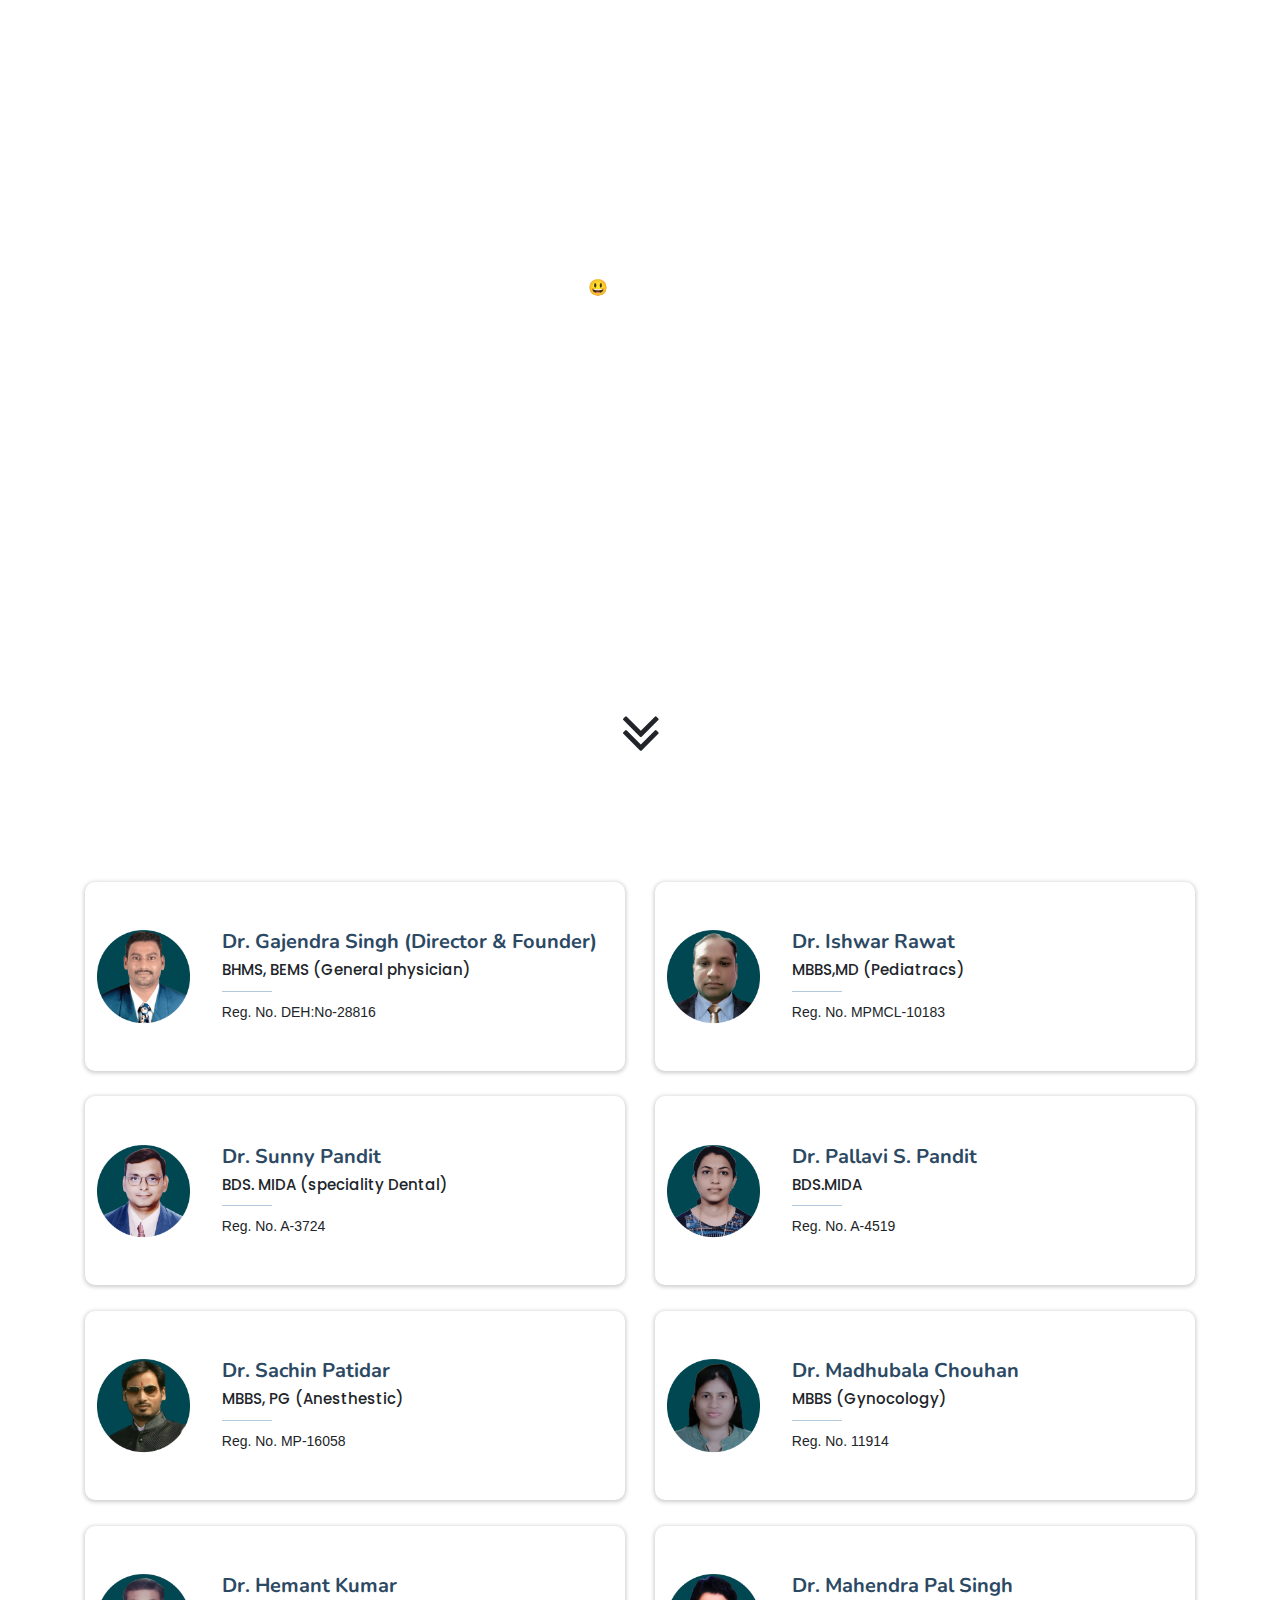
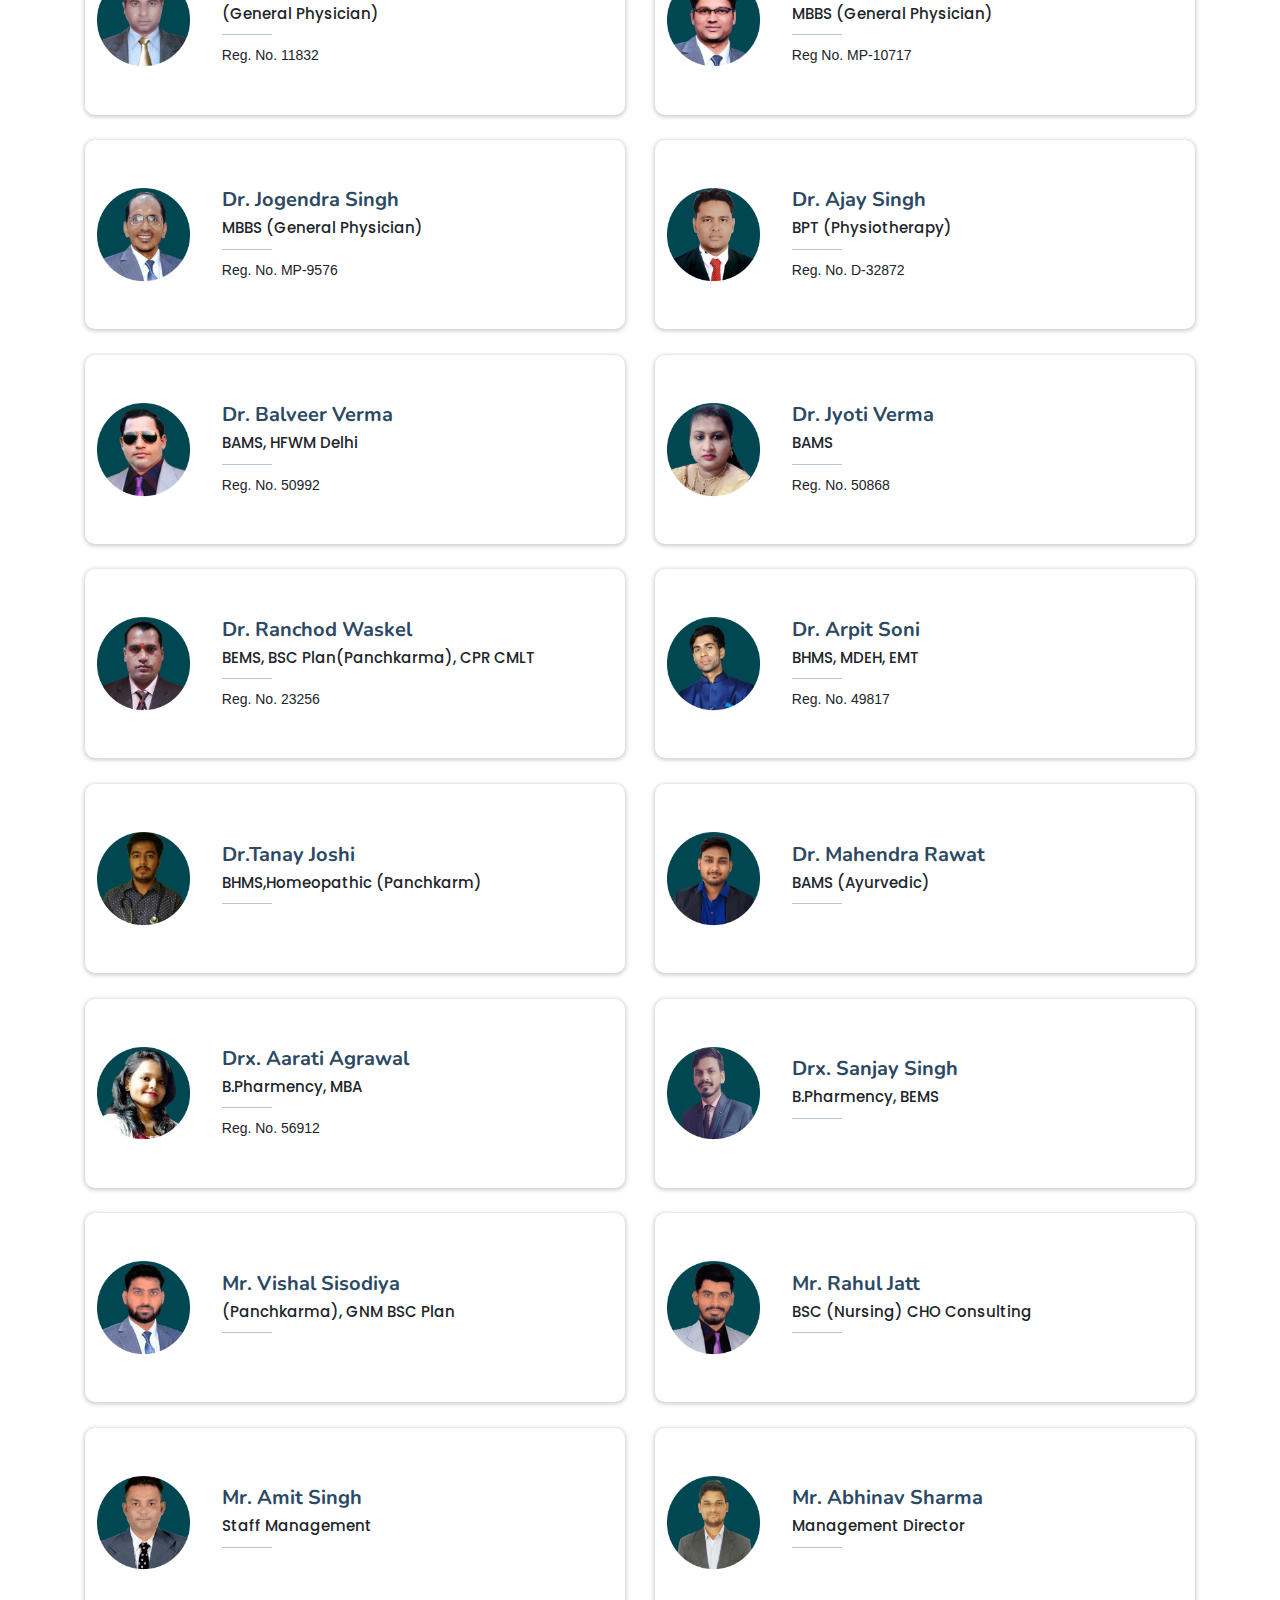
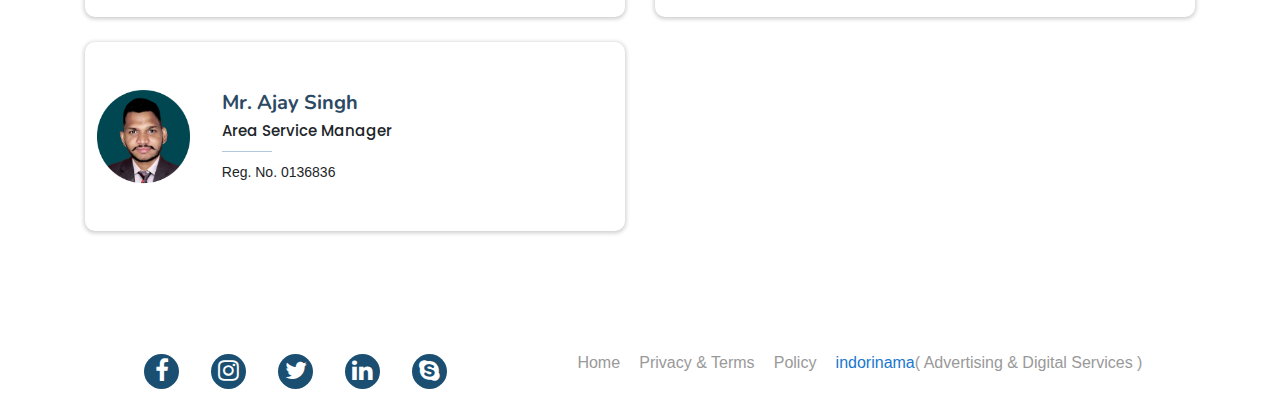
<file: doctors.htm>
<!DOCTYPE html>
<html lang="en">
<head>
    <meta charset="UTF-8">
    <meta name="viewport" content="width=device-width, initial-scale=1.0">
    <title>Mahakal Care</title>
    <link rel="stylesheet" href="./assets/css/doctors.css">


    <!-- Vendor CSS Files -->
  <link rel="stylesheet" href="https://stackpath.bootstrapcdn.com/font-awesome/4.7.0/css/font-awesome.min.css" integrity="sha384-wvfXpqpZZVQGK6TAh5PVlGOfQNHSoD2xbE+QkPxCAFlNEevoEH3Sl0sibVcOQVnN" crossorigin="anonymous">
  <link href="assets/vendor/bootstrap/css/bootstrap.min.css" rel="stylesheet">
  <link href="assets/vendor/icofont/icofont.min.css" rel="stylesheet">
  <link href="assets/vendor/boxicons/css/boxicons.min.css" rel="stylesheet">
  <link href="assets/vendor/venobox/venobox.css" rel="stylesheet">
  <link href="assets/vendor/animate.css/animate.min.css" rel="stylesheet">
  <link href="assets/vendor/remixicon/remixicon.css" rel="stylesheet">
  <link href="assets/vendor/owl.carousel/assets/owl.carousel.min.css" rel="stylesheet">
  <link href="assets/vendor/bootstrap-datepicker/css/bootstrap-datepicker.min.css" rel="stylesheet">
</head>
<body>
    <section class="doctors__image">
        <div class="doctors__image__main">
        </div>
        <div class="doctors__image__text">
            <h1>Meet Our Specialist</h1>
            <p>We have the team of specialists to ensure your health and smile 😃 </p>
        </div>
    </section>


    <section class="arrow__area">
        <div class="down__arrow">
            <i class="fa fa-angle-double-down" aria-hidden="true"></i>
        </div>
    </section>

     <!-- ======= Doctors Section ======= -->
     <section id="doctors" class="doctors">
        <div class="container">
  
  
          <div class="row">

            <div class="col-lg-6">
              <div class="member">
                <div class="pic"><img src="assets/img/doctors/Dr. Gajendra Singh.png" class="img-fluid" alt=""></div>
                <div class="member-info">
                  <div class="doctor__name">
                    <h4>Dr. Gajendra Singh (Director & Founder)</h4>
                  </div>
                  <span>BHMS, BEMS (General physician)</span>
                  <p>Reg. No. DEH:No-28816</p>
                  
                </div>
              </div>
            </div>
  
            <div class="col-lg-6">
              <div class="member">
                <div class="pic"><img src="assets/img/doctors/Dr. Ishwar Rawat.png" class="img-fluid" alt=""></div>
                <div class="member-info">
                  <div class="doctor__name">
                    <h4>Dr. Ishwar Rawat</h4>
                  </div>
                  <span>MBBS,MD (Pediatracs)</span>
                  <p>Reg. No. MPMCL-10183</p>
                  
                </div>
              </div>
            </div>
  
            <div class="col-lg-6">
              <div class="member">
                <div class="pic"><img src="assets/img/doctors/Dr. Sunny Pandit.png" class="img-fluid" alt=""></div>
                <div class="member-info">
                  <div class="doctor__name">
                    <h4>Dr. Sunny Pandit </h4>
                    
                  </div>
                  <span>BDS. MIDA (speciality Dental) </span>
                  <p>Reg. No. A-3724</p>
                  
                </div>
              </div>
            </div>
  
            <div class="col-lg-6">
              <div class="member">
                <div class="pic"><img src="assets/img/doctors/Dr. Pallavi Pandit.png" class="img-fluid" alt=""></div>
                <div class="member-info">
                  <div class="doctor__name">
                    <h4>Dr. Pallavi S. Pandit</h4>
                    
                  </div>
                  <span>BDS.MIDA</span>
                  <p>Reg. No. A-4519 </p>
                  
                </div>
              </div>
            </div>
  
            <div class="col-lg-6">
              <div class="member">
                <div class="pic"><img src="assets/img/doctors/Dr Sachin Patidar.png" class="img-fluid" alt=""></div>
                <div class="member-info">
                  <div class="doctor__name">
                    <h4>Dr. Sachin Patidar</h4>
                  </div>
                  <span>MBBS, PG (Anesthestic)</span>
                  <p>Reg. No. MP-16058</p>
                  
                </div>
              </div>
            </div>
  
            <div class="col-lg-6">
              <div class="member">
                <div class="pic"><img src="assets/img/doctors/Dr.Madhubala Chouhan.png" class="img-fluid" alt=""></div>
                <div class="member-info">
                  <div class="doctor__name">
                    <h4>Dr. Madhubala Chouhan</h4>
                  </div>
                  <span>MBBS (Gynocology)</span>
                  <p>Reg. No. 11914</p>
                  
                </div>
              </div>
            </div>
  
            <div class="col-lg-6">
              <div class="member">
                <div class="pic"><img src="assets/img/doctors/Dr. Hemant Kumar.png" class="img-fluid" alt=""></div>
                <div class="member-info">
                  <div class="doctor__name">
                    <h4>Dr. Hemant Kumar</h4>
                    
                  </div>
                  <span>(General Physician)</span>
                  <p>Reg. No. 11832</p>
                  
                </div>
              </div>
            </div>
  
            <div class="col-lg-6">
              <div class="member">
                <div class="pic"><img src="assets/img/doctors/Dr.Mahendra Pall.png" class="img-fluid" alt=""></div>
                <div class="member-info">
                  <div class="doctor__name">
                    <h4>Dr. Mahendra Pal Singh</h4>
                    
                  </div>
                  <span>MBBS (General Physician)</span>
                  <p>Reg No. MP-10717</p>
                  
                </div>
              </div>
            </div>

            <div class="col-lg-6">
                <div class="member">
                  <div class="pic"><img src="assets/img/doctors/Drjogendra.png" class="img-fluid" alt=""></div>
                  <div class="member-info">
                    <div class="doctor__name">
                      <h4>Dr. Jogendra Singh</h4>
                      
                    </div>
                    <span>MBBS (General Physician)</span>
                    <p>Reg. No. MP-9576</p>
                    
                  </div>
                </div>
              </div>
              <div class="col-lg-6">
                <div class="member">
                  <div class="pic"><img src="assets/img/doctors/Dr. Ajay Singh Chouhan.png" class="img-fluid" alt=""></div>
                  <div class="member-info">
                    <div class="doctor__name">
                      <h4>Dr. Ajay Singh</h4>
                      
                    </div>
                    <span>BPT (Physiotherapy)</span>
                    <p>Reg. No. D-32872</p>
                    
                  </div>
                </div>
              </div>
              <div class="col-lg-6">
                <div class="member">
                  <div class="pic"><img src="assets/img/doctors/Dr.Balveer.png" class="img-fluid" alt=""></div>
                  <div class="member-info">
                    <div class="doctor__name">
                      <h4>Dr. Balveer Verma</h4>
                      
                    </div>
                    <span>BAMS, HFWM Delhi </span>
                    <p>Reg. No. 50992</p>
                    
                  </div>
                </div>
              </div>
              <div class="col-lg-6">
                <div class="member">
                  <div class="pic"><img src="assets/img/doctors/jyoti Verma.png" class="img-fluid" alt=""></div>
                  <div class="member-info">
                    <div class="doctor__name">
                      <h4>Dr. Jyoti Verma</h4>
                      
                    </div>
                    <span>BAMS</span>
                    <p>Reg. No. 50868</p>
                    
                  </div>
                </div>
              </div>
              <div class="col-lg-6">
                <div class="member">
                  <div class="pic"><img src="assets/img/doctors/Dr .Ranchod waskel Area Management.png" class="img-fluid" alt=""></div>
                  <div class="member-info">
                    <div class="doctor__name">
                      <h4>Dr. Ranchod Waskel</h4>
                      
                    </div>
                    <span>BEMS, BSC Plan(Panchkarma), CPR CMLT</span>
                    <p>Reg. No. 23256 </p>
                    
                  </div>
                </div>
              </div>
              <div class="col-lg-6">
                <div class="member">
                  <div class="pic"><img src="assets/img/doctors/Arpit-Soni.png" class="img-fluid" alt=""></div>
                  <div class="member-info">
                    <div class="doctor__name">
                      <h4>Dr. Arpit Soni</h4>
                      
                    </div>
                    <span>BHMS, MDEH, EMT </span>
                    <p>Reg. No. 49817</p>
                    
                  </div>
                </div>
              </div>
              <div class="col-lg-6">
                <div class="member">
                  <div class="pic"><img src="assets/img/doctors/DrTanay joshi.png" class="img-fluid" alt=""></div>
                  <div class="member-info">
                    <div class="doctor__name">
                      <h4>Dr.Tanay joshi</h4>
                      
                    </div>
                    <span>BHMS,Homeopathic (Panchkarm)</span>
                    <p> </p>
                    
                  </div>
                </div>
              </div>
              <div class="col-lg-6">
                <div class="member">
                  <div class="pic"><img src="assets/img/doctors/Dr.Mahendra Rawat BAMS.png" class="img-fluid" alt=""></div>
                  <div class="member-info">
                    <div class="doctor__name">
                      <h4>Dr. Mahendra Rawat</h4>
                      
                    </div>
                    <span>BAMS (Ayurvedic)</span>
                    <p></p>
                    
                  </div>
                </div>
              </div>
              <div class="col-lg-6">
                <div class="member">
                  <div class="pic"><img src="assets/img/doctors/Dr.Arti Agrawal.png" class="img-fluid" alt=""></div>
                  <div class="member-info">
                    <div class="doctor__name">
                      <h4>Drx. Aarati Agrawal</h4>
                      
                    </div>
                    <span>B.Pharmency, MBA</span>
                    <p>Reg. No. 56912</p>
                    
                  </div>
                </div>
              </div>
              <div class="col-lg-6">
                <div class="member">
                  <div class="pic"><img src="assets/img/doctors/Dr.  Sanjay Singh, BEMS, B. Pharmacy (Bhopal).png" class="img-fluid" alt=""></div>
                  <div class="member-info">
                    <div class="doctor__name">
                      <h4>Drx. Sanjay Singh </h4>
                      
                    </div>
                    <span>B.Pharmency, BEMS </span>
                    <p> </p>
                    
                  </div>
                </div>
              </div>
              <div class="col-lg-6">
                <div class="member">
                  <div class="pic"><img src="assets/img/doctors/Mr Vishal Shisodiya.png" class="img-fluid" alt=""></div>
                  <div class="member-info">
                    <div class="doctor__name">
                      <h4>Mr.  Vishal Sisodiya </h4>
                      
                    </div>
                    <span>(Panchkarma), GNM BSC Plan</span>
                    <p> </p>
                    
                  </div>
                </div>
              </div>
              <div class="col-lg-6">
                <div class="member">
                  <div class="pic"><img src="assets/img/doctors/Rahul Jatt Consulting Director.png" class="img-fluid" alt=""></div>
                  <div class="member-info">
                    <div class="doctor__name">
                      <h4>Mr. Rahul Jatt </h4>
                      
                    </div>
                    <span>BSC (Nursing) CHO Consulting </span>
                    <p> </p>
                    
                  </div>
                </div>
              </div>
              <div class="col-lg-6">
                <div class="member">
                  <div class="pic"><img src="assets/img/doctors/Amit Singh Supportive Medical Members.png" class="img-fluid" alt=""></div>
                  <div class="member-info">
                    <div class="doctor__name">
                      <h4>Mr. Amit Singh</h4>
                      
                    </div>
                    <span>Staff Management</span>
                    <p> </p>
                    
                  </div>
                </div>
              </div>
              <div class="col-lg-6">
                <div class="member">
                  <div class="pic"><img src="assets/img/doctors/Abhinav Sharma Technical Management Director.png" class="img-fluid" alt=""></div>
                  <div class="member-info">
                    <div class="doctor__name">
                      <h4>Mr. Abhinav  Sharma</h4>
                      
                    </div>
                    <span>Management Director</span>
                    <p> </p>
                    
                  </div>
                </div>
              </div>
              <div class="col-lg-6">
                <div class="member">
                  <div class="pic"><img src="assets/img/doctors/Ajay Singh Civil Engineering.png" class="img-fluid" alt=""></div>
                  <div class="member-info">
                    <div class="doctor__name">
                      <h4>Mr. Ajay Singh</h4>
                      
                    </div>
                    <span>Area Service Manager</span>
                    <p> Reg. No. 0136836</p>
                    
                  </div>
                </div>
              </div>
              
              
  
            
  
            
  
          </div>
         
  
        </div>
      </section><!-- End Doctors Section -->


      <section class="contact__footer">
        <div class="contact__footer__main">
            <div class="contact__footer__icons">
                 <div><a href="#"><i class="fa fa-facebook" aria-hidden="true"></i></a></div>
                 <div><a href="#"><i class="fa fa-instagram" aria-hidden="true"></i></a></div>
                 <div><a href="#"><i class="fa fa-twitter" aria-hidden="true"></i></a></div>
                 <div><a href="#"><i class="fa fa-linkedin" aria-hidden="true"></i></a></div>
                 <div><a href="#"><i class="fa fa-skype" aria-hidden="true"></i></a></div>
            </div>
            <div class="contact__footer__links">
                <ul>
                    <li> <a href="index.htm">Home</a> </li>
                    <li> <a href="#">Privacy & Terms</a> </li>
                    <li> <a href="#">Policy</a> </li>
                    <li class="li__footer"> <a href="http://www.indorinama.com" class="indorinama">indorinama</a><span>( Advertising & Digital Services )</span> </li>
                </ul>
            </div>
        </div>
    </section>

    <!-- Vendor JS Files -->
  <script src="assets/vendor/jquery/jquery.min.js"></script>
  <script src="assets/vendor/bootstrap/js/bootstrap.bundle.min.js"></script>
  <script src="assets/vendor/jquery.easing/jquery.easing.min.js"></script>
  <script src="assets/vendor/php-email-form/validate.js"></script>
  <script src="assets/vendor/venobox/venobox.min.js"></script>
  <script src="assets/vendor/waypoints/jquery.waypoints.min.js"></script>
  <script src="assets/vendor/counterup/counterup.min.js"></script>
  <script src="assets/vendor/owl.carousel/owl.carousel.min.js"></script>
  <script src="assets/vendor/bootstrap-datepicker/js/bootstrap-datepicker.min.js"></script>
  <script src="https://unpkg.com/aos@2.3.1/dist/aos.js"></script>

  <!-- Template Main JS File -->
  <script src="assets/js/main.js"></script>
</body>
</html>
</file>
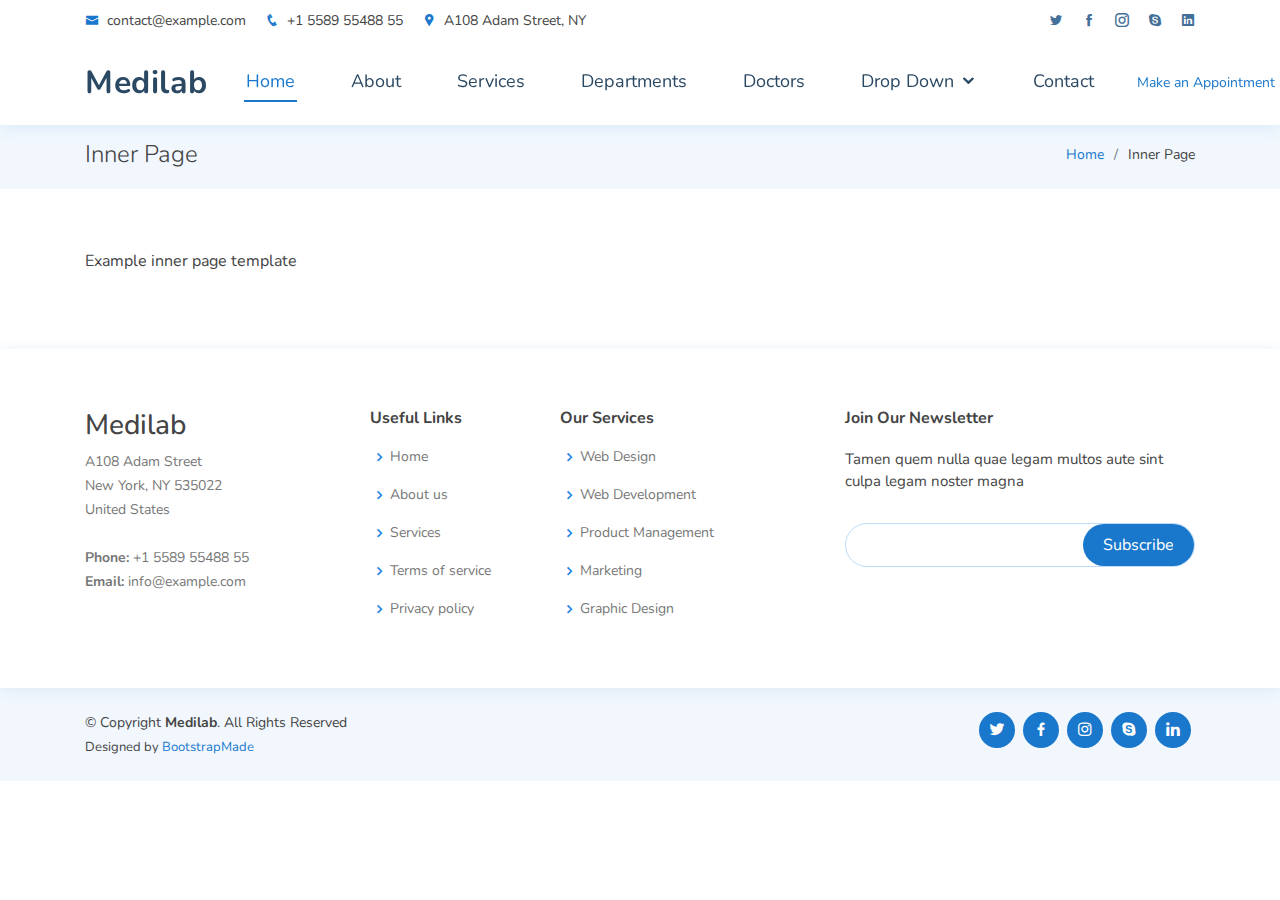
<file: inner-page.html>
<!DOCTYPE html>
<html lang="en">

<head>
  <meta charset="utf-8">
  <meta content="width=device-width, initial-scale=1.0" name="viewport">

  <title>Inner Page - Medilab Bootstrap Template</title>
  <meta content="" name="descriptison">
  <meta content="" name="keywords">

  <!-- Favicons -->
  <link href="assets/img/favicon.png" rel="icon">
  <link href="assets/img/apple-touch-icon.png" rel="apple-touch-icon">

  <!-- Google Fonts -->
  <link href="https://fonts.googleapis.com/css?family=Open+Sans:300,300i,400,400i,600,600i,700,700i|Raleway:300,300i,400,400i,500,500i,600,600i,700,700i|Poppins:300,300i,400,400i,500,500i,600,600i,700,700i" rel="stylesheet">

  <!-- Vendor CSS Files -->
  <link href="assets/vendor/bootstrap/css/bootstrap.min.css" rel="stylesheet">
  <link href="assets/vendor/icofont/icofont.min.css" rel="stylesheet">
  <link href="assets/vendor/boxicons/css/boxicons.min.css" rel="stylesheet">
  <link href="assets/vendor/venobox/venobox.css" rel="stylesheet">
  <link href="assets/vendor/animate.css/animate.min.css" rel="stylesheet">
  <link href="assets/vendor/remixicon/remixicon.css" rel="stylesheet">
  <link href="assets/vendor/owl.carousel/assets/owl.carousel.min.css" rel="stylesheet">
  <link href="assets/vendor/bootstrap-datepicker/css/bootstrap-datepicker.min.css" rel="stylesheet">

  <!-- Template Main CSS File -->
  <link href="assets/css/style.css" rel="stylesheet">

  <!-- =======================================================
  * Template Name: Medilab - v2.0.0
  * Template URL: https://bootstrapmade.com/medilab-free-medical-bootstrap-theme/
  * Author: BootstrapMade.com
  * License: https://bootstrapmade.com/license/
  ======================================================== -->
</head>

<body>

  <!-- ======= Top Bar ======= -->
  <div id="topbar" class="d-none d-lg-flex align-items-center fixed-top">
    <div class="container d-flex">
      <div class="contact-info mr-auto">
        <i class="icofont-envelope"></i> <a href="mailto:contact@example.com">contact@example.com</a>
        <i class="icofont-phone"></i> +1 5589 55488 55
        <i class="icofont-google-map"></i> A108 Adam Street, NY
      </div>
      <div class="social-links">
        <a href="#" class="twitter"><i class="icofont-twitter"></i></a>
        <a href="#" class="facebook"><i class="icofont-facebook"></i></a>
        <a href="#" class="instagram"><i class="icofont-instagram"></i></a>
        <a href="#" class="skype"><i class="icofont-skype"></i></a>
        <a href="#" class="linkedin"><i class="icofont-linkedin"></i></i></a>
      </div>
    </div>
  </div>

  <!-- ======= Header ======= -->
  <header id="header" class="fixed-top">
    <div class="container d-flex align-items-center">

      <h1 class="logo mr-auto"><a href="index.html">Medilab</a></h1>
      <!-- Uncomment below if you prefer to use an image logo -->
      <!-- <a href="index.html" class="logo mr-auto"><img src="assets/img/logo.png" alt="" class="img-fluid"></a>-->

      <nav class="nav-menu d-none d-lg-block">
        <ul>
          <li class="active"><a href="index.html">Home</a></li>
          <li><a href="#about">About</a></li>
          <li><a href="#services">Services</a></li>
          <li><a href="#departments">Departments</a></li>
          <li><a href="#doctors">Doctors</a></li>
          <li class="drop-down"><a href="">Drop Down</a>
            <ul>
              <li><a href="#">Drop Down 1</a></li>
              <li class="drop-down"><a href="#">Deep Drop Down</a>
                <ul>
                  <li><a href="#">Deep Drop Down 1</a></li>
                  <li><a href="#">Deep Drop Down 2</a></li>
                  <li><a href="#">Deep Drop Down 3</a></li>
                  <li><a href="#">Deep Drop Down 4</a></li>
                  <li><a href="#">Deep Drop Down 5</a></li>
                </ul>
              </li>
              <li><a href="#">Drop Down 2</a></li>
              <li><a href="#">Drop Down 3</a></li>
              <li><a href="#">Drop Down 4</a></li>
            </ul>
          </li>
          <li><a href="#contact">Contact</a></li>

        </ul>
      </nav><!-- .nav-menu -->

      <a href="#appointment" class="appointment-btn scrollto">Make an Appointment</a>

    </div>
  </header><!-- End Header -->

  <main id="main">

    <!-- ======= Breadcrumbs Section ======= -->
    <section class="breadcrumbs">
      <div class="container">

        <div class="d-flex justify-content-between align-items-center">
          <h2>Inner Page</h2>
          <ol>
            <li><a href="index.html">Home</a></li>
            <li>Inner Page</li>
          </ol>
        </div>

      </div>
    </section><!-- End Breadcrumbs Section -->

    <section class="inner-page">
      <div class="container">
        <p>
          Example inner page template
        </p>
      </div>
    </section>

  </main><!-- End #main -->

  <!-- ======= Footer ======= -->
  <footer id="footer">

    <div class="footer-top">
      <div class="container">
        <div class="row">

          <div class="col-lg-3 col-md-6 footer-contact">
            <h3>Medilab</h3>
            <p>
              A108 Adam Street <br>
              New York, NY 535022<br>
              United States <br><br>
              <strong>Phone:</strong> +1 5589 55488 55<br>
              <strong>Email:</strong> info@example.com<br>
            </p>
          </div>

          <div class="col-lg-2 col-md-6 footer-links">
            <h4>Useful Links</h4>
            <ul>
              <li><i class="bx bx-chevron-right"></i> <a href="#">Home</a></li>
              <li><i class="bx bx-chevron-right"></i> <a href="#">About us</a></li>
              <li><i class="bx bx-chevron-right"></i> <a href="#">Services</a></li>
              <li><i class="bx bx-chevron-right"></i> <a href="#">Terms of service</a></li>
              <li><i class="bx bx-chevron-right"></i> <a href="#">Privacy policy</a></li>
            </ul>
          </div>

          <div class="col-lg-3 col-md-6 footer-links">
            <h4>Our Services</h4>
            <ul>
              <li><i class="bx bx-chevron-right"></i> <a href="#">Web Design</a></li>
              <li><i class="bx bx-chevron-right"></i> <a href="#">Web Development</a></li>
              <li><i class="bx bx-chevron-right"></i> <a href="#">Product Management</a></li>
              <li><i class="bx bx-chevron-right"></i> <a href="#">Marketing</a></li>
              <li><i class="bx bx-chevron-right"></i> <a href="#">Graphic Design</a></li>
            </ul>
          </div>

          <div class="col-lg-4 col-md-6 footer-newsletter">
            <h4>Join Our Newsletter</h4>
            <p>Tamen quem nulla quae legam multos aute sint culpa legam noster magna</p>
            <form action="" method="post">
              <input type="email" name="email"><input type="submit" value="Subscribe">
            </form>
          </div>

        </div>
      </div>
    </div>

    <div class="container d-md-flex py-4">

      <div class="mr-md-auto text-center text-md-left">
        <div class="copyright">
          &copy; Copyright <strong><span>Medilab</span></strong>. All Rights Reserved
        </div>
        <div class="credits">
          <!-- All the links in the footer should remain intact. -->
          <!-- You can delete the links only if you purchased the pro version. -->
          <!-- Licensing information: https://bootstrapmade.com/license/ -->
          <!-- Purchase the pro version with working PHP/AJAX contact form: https://bootstrapmade.com/medilab-free-medical-bootstrap-theme/ -->
          Designed by <a href="https://bootstrapmade.com/">BootstrapMade</a>
        </div>
      </div>
      <div class="social-links text-center text-md-right pt-3 pt-md-0">
        <a href="#" class="twitter"><i class="bx bxl-twitter"></i></a>
        <a href="#" class="facebook"><i class="bx bxl-facebook"></i></a>
        <a href="#" class="instagram"><i class="bx bxl-instagram"></i></a>
        <a href="#" class="google-plus"><i class="bx bxl-skype"></i></a>
        <a href="#" class="linkedin"><i class="bx bxl-linkedin"></i></a>
      </div>
    </div>
  </footer><!-- End Footer -->

  <div id="preloader"></div>
  <a href="#" class="back-to-top"><i class="icofont-simple-up"></i></a>

  <!-- Vendor JS Files -->
  <script src="assets/vendor/jquery/jquery.min.js"></script>
  <script src="assets/vendor/bootstrap/js/bootstrap.bundle.min.js"></script>
  <script src="assets/vendor/jquery.easing/jquery.easing.min.js"></script>
  <script src="assets/vendor/php-email-form/validate.js"></script>
  <script src="assets/vendor/venobox/venobox.min.js"></script>
  <script src="assets/vendor/waypoints/jquery.waypoints.min.js"></script>
  <script src="assets/vendor/counterup/counterup.min.js"></script>
  <script src="assets/vendor/owl.carousel/owl.carousel.min.js"></script>
  <script src="assets/vendor/bootstrap-datepicker/js/bootstrap-datepicker.min.js"></script>

  <!-- Template Main JS File -->
  <script src="assets/js/main.js"></script>

</body>

</html>
</file>
<file: assets/vendor/venobox/venobox.css>
/* ------ venobox.css --------*/
.vbox-overlay *, .vbox-overlay *:before, .vbox-overlay *:after{
    -webkit-backface-visibility: hidden;
    -webkit-box-sizing:border-box;
    -moz-box-sizing:border-box;
    box-sizing:border-box;
}
.vbox-overlay * { 
    -webkit-backface-visibility: visible;
    backface-visibility: visible;
}
.vbox-overlay{
    display: -webkit-flex;
    display: flex;
    -webkit-flex-direction: column;
    flex-direction: column;
    -webkit-justify-content: center;
    justify-content: center;
    -webkit-align-items: center;
    align-items: center;
    position: fixed;
    left: 0;
    top: 0;
    bottom: 0;
    right: 0;
    z-index: 999999;
}

/* ----- navigation ----- */
.vbox-title{
    width: 100%;
    height: 40px;
    float: left;
    text-align: center;
    line-height: 28px;
    font-size: 12px;
    padding: 6px 50px;
    overflow: hidden;
    position: fixed;
    display: none;
    left: 0;
    z-index: 89;
}
.vbox-close{
    cursor: pointer;
    position: fixed;
    top: -1px;
    right: 0;
    width: 50px;
    height: 40px;
    padding: 6px;
    display: block;
    background-position:10px center;
    overflow: hidden;
    font-size: 24px;
    line-height: 1;
    text-align: center;
    z-index: 99;
}
.vbox-left{
    cursor: pointer;
    position: fixed;
    left: 0;
    height: 40px;
    overflow: hidden;
    line-height: 28px;
    font-size: 12px;
    z-index: 99;
    display: flex;
    align-items:center;
}
.vbox-num{
    display: inline-block;
    margin: 6px 0 6px 15px;
}
/* ----- Social share ----- */
.vbox-share{
    line-height: 28px;
    font-size: 12px;
    overflow: hidden;
    position: fixed;
    left: 0;
    z-index: 98;
    display: flex;
    align-items:center;
    justify-content: center;
    width: 100%;
    text-align: center;
}
.vbox-share svg{
    max-height: 28px;
    width: 28px;
    z-index: 10;
    margin-left: 12px;
    margin-top: 6px;
    margin-bottom: 6px;
    vertical-align: middle;
}


/* ----- navigation ARROWS ----- */
.vbox-next, .vbox-prev{
    position: fixed;
    top: 50%;
    margin-top: -15px;
    overflow: hidden;
    cursor: pointer;
    display: block;
    width: 45px;
    height: 45px;
    z-index: 99;
}
.vbox-next span, .vbox-prev span{
    position: relative;
    width: 20px;
    height: 20px;
    border: 2px solid transparent;
    border-top-color: #B6B6B6;
    border-right-color: #B6B6B6;
    text-indent: -100px;
    position: absolute;
    top: 8px;
    display: block;
}
.vbox-prev{
    left: 15px;
}
.vbox-next{
    right: 15px;
}
.vbox-prev span{
    left: 10px;
    -ms-transform: rotate(-135deg);
    -webkit-transform: rotate(-135deg);
    transform: rotate(-135deg);
}
.vbox-next span{
    -ms-transform: rotate(45deg);
    -webkit-transform: rotate(45deg);
    transform: rotate(45deg);
    right: 10px;
}
/* ------- inline window ------ */
.vbox-inline{
    width: 420px;
    height: 315px;
    height: 70vh;
    padding: 10px;
    background: #fff;
    margin: 0 auto;
    overflow: auto;
    text-align: left;
}
/* ------- Video & iFrames window ------ */
.venoframe{
    max-width: 100%;
    width: 100%;
    border: none;
    width: 100%;
    height: 260px;
    height: 70vh;
}
.venoframe.vbvid{
    height: 260px;
}
@media (min-width: 768px) {
    .venoframe, .vbox-inline{
        width: 90%;
        height: 360px;
        height: 70vh;
    }
    .venoframe.vbvid{
        width: 640px;
        height: 360px;
    }
}
@media (min-width: 992px) {
    .venoframe, .vbox-inline{
        max-width: 1200px;
        width: 80%;
        height: 540px;
        height: 70vh;
    }
    .venoframe.vbvid{
        width: 960px;
        height: 540px;
    }
}
/* 
Please do NOT edit this part! 
or at least read this note: http://i.imgur.com/7C0ws9e.gif
*/
.vbox-open{
    overflow: hidden;
}
.vbox-container{
    position: absolute;
    left: 0;
    right: 0;
    top: 0;
    bottom: 0;
    overflow-x: hidden;
    overflow-y: scroll;
    overflow-scrolling: touch;
    -webkit-overflow-scrolling: touch;
    z-index: 20;
    max-height: 100%;

}

.vbox-content{
    text-align: center;
    float: left;
    width: 100%;
    position: relative;
    overflow: hidden;
    padding: 20px 4%;
}
.vbox-container img{
    max-width: 100%;
    height: auto;
}
.vbox-figlio{
    box-shadow: 0 0 12px rgba(0,0,0,0.19), 0 6px 6px rgba(0,0,0,0.23);
    max-width: 100%;
    text-align: initial;
}
img.vbox-figlio{
    -webkit-user-select: none;
-khtml-user-select: none;
-moz-user-select: none;
-o-user-select: none;
user-select: none;
}
.vbox-content.swipe-left{
    margin-left: -200px !important;
}
.vbox-content.swipe-right{
    margin-left: 200px !important;
}
.vbox-animated{
    webkit-transition: margin 300ms ease-out;
    transition: margin 300ms ease-out;
}

/* ---------- preloader ----------
 * SPINKIT 
 * http://tobiasahlin.com/spinkit/
-------------------------------- */
.sk-double-bounce,.sk-rotating-plane{width:40px;height:40px;margin:40px auto}.sk-rotating-plane{background-color:#333;-webkit-animation:sk-rotatePlane 1.2s infinite ease-in-out;animation:sk-rotatePlane 1.2s infinite ease-in-out}@-webkit-keyframes sk-rotatePlane{0%{-webkit-transform:perspective(120px) rotateX(0) rotateY(0);transform:perspective(120px) rotateX(0) rotateY(0)}50%{-webkit-transform:perspective(120px) rotateX(-180.1deg) rotateY(0);transform:perspective(120px) rotateX(-180.1deg) rotateY(0)}100%{-webkit-transform:perspective(120px) rotateX(-180deg) rotateY(-179.9deg);transform:perspective(120px) rotateX(-180deg) rotateY(-179.9deg)}}@keyframes sk-rotatePlane{0%{-webkit-transform:perspective(120px) rotateX(0) rotateY(0);transform:perspective(120px) rotateX(0) rotateY(0)}50%{-webkit-transform:perspective(120px) rotateX(-180.1deg) rotateY(0);transform:perspective(120px) rotateX(-180.1deg) rotateY(0)}100%{-webkit-transform:perspective(120px) rotateX(-180deg) rotateY(-179.9deg);transform:perspective(120px) rotateX(-180deg) rotateY(-179.9deg)}}.sk-double-bounce{position:relative}.sk-double-bounce .sk-child{width:100%;height:100%;border-radius:50%;background-color:#333;opacity:.6;position:absolute;top:0;left:0;-webkit-animation:sk-doubleBounce 2s infinite ease-in-out;animation:sk-doubleBounce 2s infinite ease-in-out}.sk-chasing-dots .sk-child,.sk-spinner-pulse,.sk-three-bounce .sk-child{background-color:#333;border-radius:100%}.sk-double-bounce .sk-double-bounce2{-webkit-animation-delay:-1s;animation-delay:-1s}@-webkit-keyframes sk-doubleBounce{0%,100%{-webkit-transform:scale(0);transform:scale(0)}50%{-webkit-transform:scale(1);transform:scale(1)}}@keyframes sk-doubleBounce{0%,100%{-webkit-transform:scale(0);transform:scale(0)}50%{-webkit-transform:scale(1);transform:scale(1)}}.sk-wave{margin:40px auto;width:50px;height:40px;text-align:center;font-size:10px}.sk-wave .sk-rect{background-color:#333;height:100%;width:6px;display:inline-block;-webkit-animation:sk-waveStretchDelay 1.2s infinite ease-in-out;animation:sk-waveStretchDelay 1.2s infinite ease-in-out}.sk-wave .sk-rect1{-webkit-animation-delay:-1.2s;animation-delay:-1.2s}.sk-wave .sk-rect2{-webkit-animation-delay:-1.1s;animation-delay:-1.1s}.sk-wave .sk-rect3{-webkit-animation-delay:-1s;animation-delay:-1s}.sk-wave .sk-rect4{-webkit-animation-delay:-.9s;animation-delay:-.9s}.sk-wave .sk-rect5{-webkit-animation-delay:-.8s;animation-delay:-.8s}@-webkit-keyframes sk-waveStretchDelay{0%,100%,40%{-webkit-transform:scaleY(.4);transform:scaleY(.4)}20%{-webkit-transform:scaleY(1);transform:scaleY(1)}}@keyframes sk-waveStretchDelay{0%,100%,40%{-webkit-transform:scaleY(.4);transform:scaleY(.4)}20%{-webkit-transform:scaleY(1);transform:scaleY(1)}}.sk-wandering-cubes{margin:40px auto;width:40px;height:40px;position:relative}.sk-wandering-cubes .sk-cube{background-color:#333;width:10px;height:10px;position:absolute;top:0;left:0;-webkit-animation:sk-wanderingCube 1.8s ease-in-out -1.8s infinite both;animation:sk-wanderingCube 1.8s ease-in-out -1.8s infinite both}.sk-chasing-dots,.sk-spinner-pulse{width:40px;height:40px;margin:40px auto}.sk-wandering-cubes .sk-cube2{-webkit-animation-delay:-.9s;animation-delay:-.9s}@-webkit-keyframes sk-wanderingCube{0%{-webkit-transform:rotate(0);transform:rotate(0)}25%{-webkit-transform:translateX(30px) rotate(-90deg) scale(.5);transform:translateX(30px) rotate(-90deg) scale(.5)}50%{-webkit-transform:translateX(30px) translateY(30px) rotate(-179deg);transform:translateX(30px) translateY(30px) rotate(-179deg)}50.1%{-webkit-transform:translateX(30px) translateY(30px) rotate(-180deg);transform:translateX(30px) translateY(30px) rotate(-180deg)}75%{-webkit-transform:translateX(0) translateY(30px) rotate(-270deg) scale(.5);transform:translateX(0) translateY(30px) rotate(-270deg) scale(.5)}100%{-webkit-transform:rotate(-360deg);transform:rotate(-360deg)}}@keyframes sk-wanderingCube{0%{-webkit-transform:rotate(0);transform:rotate(0)}25%{-webkit-transform:translateX(30px) rotate(-90deg) scale(.5);transform:translateX(30px) rotate(-90deg) scale(.5)}50%{-webkit-transform:translateX(30px) translateY(30px) rotate(-179deg);transform:translateX(30px) translateY(30px) rotate(-179deg)}50.1%{-webkit-transform:translateX(30px) translateY(30px) rotate(-180deg);transform:translateX(30px) translateY(30px) rotate(-180deg)}75%{-webkit-transform:translateX(0) translateY(30px) rotate(-270deg) scale(.5);transform:translateX(0) translateY(30px) rotate(-270deg) scale(.5)}100%{-webkit-transform:rotate(-360deg);transform:rotate(-360deg)}}.sk-spinner-pulse{-webkit-animation:sk-pulseScaleOut 1s infinite ease-in-out;animation:sk-pulseScaleOut 1s infinite ease-in-out}@-webkit-keyframes sk-pulseScaleOut{0%{-webkit-transform:scale(0);transform:scale(0)}100%{-webkit-transform:scale(1);transform:scale(1);opacity:0}}@keyframes sk-pulseScaleOut{0%{-webkit-transform:scale(0);transform:scale(0)}100%{-webkit-transform:scale(1);transform:scale(1);opacity:0}}.sk-chasing-dots{position:relative;text-align:center;-webkit-animation:sk-chasingDotsRotate 2s infinite linear;animation:sk-chasingDotsRotate 2s infinite linear}.sk-chasing-dots .sk-child{width:60%;height:60%;display:inline-block;position:absolute;top:0;-webkit-animation:sk-chasingDotsBounce 2s infinite ease-in-out;animation:sk-chasingDotsBounce 2s infinite ease-in-out}.sk-chasing-dots .sk-dot2{top:auto;bottom:0;-webkit-animation-delay:-1s;animation-delay:-1s}@-webkit-keyframes sk-chasingDotsRotate{100%{-webkit-transform:rotate(360deg);transform:rotate(360deg)}}@keyframes sk-chasingDotsRotate{100%{-webkit-transform:rotate(360deg);transform:rotate(360deg)}}@-webkit-keyframes sk-chasingDotsBounce{0%,100%{-webkit-transform:scale(0);transform:scale(0)}50%{-webkit-transform:scale(1);transform:scale(1)}}@keyframes sk-chasingDotsBounce{0%,100%{-webkit-transform:scale(0);transform:scale(0)}50%{-webkit-transform:scale(1);transform:scale(1)}}.sk-three-bounce{margin:40px auto;width:80px;text-align:center}.sk-three-bounce .sk-child{width:20px;height:20px;display:inline-block;-webkit-animation:sk-three-bounce 1.4s ease-in-out 0s infinite both;animation:sk-three-bounce 1.4s ease-in-out 0s infinite both}.sk-circle .sk-child:before,.sk-fading-circle .sk-circle:before{display:block;border-radius:100%;content:'';background-color:#333}.sk-three-bounce .sk-bounce1{-webkit-animation-delay:-.32s;animation-delay:-.32s}.sk-three-bounce .sk-bounce2{-webkit-animation-delay:-.16s;animation-delay:-.16s}@-webkit-keyframes sk-three-bounce{0%,100%,80%{-webkit-transform:scale(0);transform:scale(0)}40%{-webkit-transform:scale(1);transform:scale(1)}}@keyframes sk-three-bounce{0%,100%,80%{-webkit-transform:scale(0);transform:scale(0)}40%{-webkit-transform:scale(1);transform:scale(1)}}.sk-circle{margin:40px auto;width:40px;height:40px;position:relative}.sk-circle .sk-child{width:100%;height:100%;position:absolute;left:0;top:0}.sk-circle .sk-child:before{margin:0 auto;width:15%;height:15%;-webkit-animation:sk-circleBounceDelay 1.2s infinite ease-in-out both;animation:sk-circleBounceDelay 1.2s infinite ease-in-out both}.sk-circle .sk-circle2{-webkit-transform:rotate(30deg);-ms-transform:rotate(30deg);transform:rotate(30deg)}.sk-circle .sk-circle3{-webkit-transform:rotate(60deg);-ms-transform:rotate(60deg);transform:rotate(60deg)}.sk-circle .sk-circle4{-webkit-transform:rotate(90deg);-ms-transform:rotate(90deg);transform:rotate(90deg)}.sk-circle .sk-circle5{-webkit-transform:rotate(120deg);-ms-transform:rotate(120deg);transform:rotate(120deg)}.sk-circle .sk-circle6{-webkit-transform:rotate(150deg);-ms-transform:rotate(150deg);transform:rotate(150deg)}.sk-circle .sk-circle7{-webkit-transform:rotate(180deg);-ms-transform:rotate(180deg);transform:rotate(180deg)}.sk-circle .sk-circle8{-webkit-transform:rotate(210deg);-ms-transform:rotate(210deg);transform:rotate(210deg)}.sk-circle .sk-circle9{-webkit-transform:rotate(240deg);-ms-transform:rotate(240deg);transform:rotate(240deg)}.sk-circle .sk-circle10{-webkit-transform:rotate(270deg);-ms-transform:rotate(270deg);transform:rotate(270deg)}.sk-circle .sk-circle11{-webkit-transform:rotate(300deg);-ms-transform:rotate(300deg);transform:rotate(300deg)}.sk-circle .sk-circle12{-webkit-transform:rotate(330deg);-ms-transform:rotate(330deg);transform:rotate(330deg)}.sk-circle .sk-circle2:before{-webkit-animation-delay:-1.1s;animation-delay:-1.1s}.sk-circle .sk-circle3:before{-webkit-animation-delay:-1s;animation-delay:-1s}.sk-circle .sk-circle4:before{-webkit-animation-delay:-.9s;animation-delay:-.9s}.sk-circle .sk-circle5:before{-webkit-animation-delay:-.8s;animation-delay:-.8s}.sk-circle .sk-circle6:before{-webkit-animation-delay:-.7s;animation-delay:-.7s}.sk-circle .sk-circle7:before{-webkit-animation-delay:-.6s;animation-delay:-.6s}.sk-circle .sk-circle8:before{-webkit-animation-delay:-.5s;animation-delay:-.5s}.sk-circle .sk-circle9:before{-webkit-animation-delay:-.4s;animation-delay:-.4s}.sk-circle .sk-circle10:before{-webkit-animation-delay:-.3s;animation-delay:-.3s}.sk-circle .sk-circle11:before{-webkit-animation-delay:-.2s;animation-delay:-.2s}.sk-circle .sk-circle12:before{-webkit-animation-delay:-.1s;animation-delay:-.1s}@-webkit-keyframes sk-circleBounceDelay{0%,100%,80%{-webkit-transform:scale(0);transform:scale(0)}40%{-webkit-transform:scale(1);transform:scale(1)}}@keyframes sk-circleBounceDelay{0%,100%,80%{-webkit-transform:scale(0);transform:scale(0)}40%{-webkit-transform:scale(1);transform:scale(1)}}.sk-cube-grid{width:40px;height:40px;margin:40px auto}.sk-cube-grid .sk-cube{width:33.33%;height:33.33%;background-color:#333;float:left;-webkit-animation:sk-cubeGridScaleDelay 1.3s infinite ease-in-out;animation:sk-cubeGridScaleDelay 1.3s infinite ease-in-out}.sk-cube-grid .sk-cube1{-webkit-animation-delay:.2s;animation-delay:.2s}.sk-cube-grid .sk-cube2{-webkit-animation-delay:.3s;animation-delay:.3s}.sk-cube-grid .sk-cube3{-webkit-animation-delay:.4s;animation-delay:.4s}.sk-cube-grid .sk-cube4{-webkit-animation-delay:.1s;animation-delay:.1s}.sk-cube-grid .sk-cube5{-webkit-animation-delay:.2s;animation-delay:.2s}.sk-cube-grid .sk-cube6{-webkit-animation-delay:.3s;animation-delay:.3s}.sk-cube-grid .sk-cube7{-webkit-animation-delay:0ms;animation-delay:0ms}.sk-cube-grid .sk-cube8{-webkit-animation-delay:.1s;animation-delay:.1s}.sk-cube-grid .sk-cube9{-webkit-animation-delay:.2s;animation-delay:.2s}@-webkit-keyframes sk-cubeGridScaleDelay{0%,100%,70%{-webkit-transform:scale3D(1,1,1);transform:scale3D(1,1,1)}35%{-webkit-transform:scale3D(0,0,1);transform:scale3D(0,0,1)}}@keyframes sk-cubeGridScaleDelay{0%,100%,70%{-webkit-transform:scale3D(1,1,1);transform:scale3D(1,1,1)}35%{-webkit-transform:scale3D(0,0,1);transform:scale3D(0,0,1)}}.sk-fading-circle{margin:40px auto;width:40px;height:40px;position:relative}.sk-fading-circle .sk-circle{width:100%;height:100%;position:absolute;left:0;top:0}.sk-fading-circle .sk-circle:before{margin:0 auto;width:15%;height:15%;-webkit-animation:sk-circleFadeDelay 1.2s infinite ease-in-out both;animation:sk-circleFadeDelay 1.2s infinite ease-in-out both}.sk-fading-circle .sk-circle2{-webkit-transform:rotate(30deg);-ms-transform:rotate(30deg);transform:rotate(30deg)}.sk-fading-circle .sk-circle3{-webkit-transform:rotate(60deg);-ms-transform:rotate(60deg);transform:rotate(60deg)}.sk-fading-circle .sk-circle4{-webkit-transform:rotate(90deg);-ms-transform:rotate(90deg);transform:rotate(90deg)}.sk-fading-circle .sk-circle5{-webkit-transform:rotate(120deg);-ms-transform:rotate(120deg);transform:rotate(120deg)}.sk-fading-circle .sk-circle6{-webkit-transform:rotate(150deg);-ms-transform:rotate(150deg);transform:rotate(150deg)}.sk-fading-circle .sk-circle7{-webkit-transform:rotate(180deg);-ms-transform:rotate(180deg);transform:rotate(180deg)}.sk-fading-circle .sk-circle8{-webkit-transform:rotate(210deg);-ms-transform:rotate(210deg);transform:rotate(210deg)}.sk-fading-circle .sk-circle9{-webkit-transform:rotate(240deg);-ms-transform:rotate(240deg);transform:rotate(240deg)}.sk-fading-circle .sk-circle10{-webkit-transform:rotate(270deg);-ms-transform:rotate(270deg);transform:rotate(270deg)}.sk-fading-circle .sk-circle11{-webkit-transform:rotate(300deg);-ms-transform:rotate(300deg);transform:rotate(300deg)}.sk-fading-circle .sk-circle12{-webkit-transform:rotate(330deg);-ms-transform:rotate(330deg);transform:rotate(330deg)}.sk-fading-circle .sk-circle2:before{-webkit-animation-delay:-1.1s;animation-delay:-1.1s}.sk-fading-circle .sk-circle3:before{-webkit-animation-delay:-1s;animation-delay:-1s}.sk-fading-circle .sk-circle4:before{-webkit-animation-delay:-.9s;animation-delay:-.9s}.sk-fading-circle .sk-circle5:before{-webkit-animation-delay:-.8s;animation-delay:-.8s}.sk-fading-circle .sk-circle6:before{-webkit-animation-delay:-.7s;animation-delay:-.7s}.sk-fading-circle .sk-circle7:before{-webkit-animation-delay:-.6s;animation-delay:-.6s}.sk-fading-circle .sk-circle8:before{-webkit-animation-delay:-.5s;animation-delay:-.5s}.sk-fading-circle .sk-circle9:before{-webkit-animation-delay:-.4s;animation-delay:-.4s}.sk-fading-circle .sk-circle10:before{-webkit-animation-delay:-.3s;animation-delay:-.3s}.sk-fading-circle .sk-circle11:before{-webkit-animation-delay:-.2s;animation-delay:-.2s}.sk-fading-circle .sk-circle12:before{-webkit-animation-delay:-.1s;animation-delay:-.1s}@-webkit-keyframes sk-circleFadeDelay{0%,100%,39%{opacity:0}40%{opacity:1}}@keyframes sk-circleFadeDelay{0%,100%,39%{opacity:0}40%{opacity:1}}.sk-folding-cube{margin:40px auto;width:40px;height:40px;position:relative;-webkit-transform:rotateZ(45deg);transform:rotateZ(45deg)}.sk-folding-cube .sk-cube{float:left;width:50%;height:50%;position:relative;-webkit-transform:scale(1.1);-ms-transform:scale(1.1);transform:scale(1.1)}.sk-folding-cube .sk-cube:before{content:'';position:absolute;top:0;left:0;width:100%;height:100%;background-color:#333;-webkit-animation:sk-foldCubeAngle 2.4s infinite linear both;animation:sk-foldCubeAngle 2.4s infinite linear both;-webkit-transform-origin:100% 100%;-ms-transform-origin:100% 100%;transform-origin:100% 100%}.sk-folding-cube .sk-cube2{-webkit-transform:scale(1.1) rotateZ(90deg);transform:scale(1.1) rotateZ(90deg)}.sk-folding-cube .sk-cube3{-webkit-transform:scale(1.1) rotateZ(180deg);transform:scale(1.1) rotateZ(180deg)}.sk-folding-cube .sk-cube4{-webkit-transform:scale(1.1) rotateZ(270deg);transform:scale(1.1) rotateZ(270deg)}.sk-folding-cube .sk-cube2:before{-webkit-animation-delay:.3s;animation-delay:.3s}.sk-folding-cube .sk-cube3:before{-webkit-animation-delay:.6s;animation-delay:.6s}.sk-folding-cube .sk-cube4:before{-webkit-animation-delay:.9s;animation-delay:.9s}@-webkit-keyframes sk-foldCubeAngle{0%,10%{-webkit-transform:perspective(140px) rotateX(-180deg);transform:perspective(140px) rotateX(-180deg);opacity:0}25%,75%{-webkit-transform:perspective(140px) rotateX(0);transform:perspective(140px) rotateX(0);opacity:1}100%,90%{-webkit-transform:perspective(140px) rotateY(180deg);transform:perspective(140px) rotateY(180deg);opacity:0}}@keyframes sk-foldCubeAngle{0%,10%{-webkit-transform:perspective(140px) rotateX(-180deg);transform:perspective(140px) rotateX(-180deg);opacity:0}25%,75%{-webkit-transform:perspective(140px) rotateX(0);transform:perspective(140px) rotateX(0);opacity:1}100%,90%{-webkit-transform:perspective(140px) rotateY(180deg);transform:perspective(140px) rotateY(180deg);opacity:0}}
</file>
<file: assets/css/style.css>
@import url('https://fonts.googleapis.com/css2?family=Poppins:wght@300&display=swap');
@import url('https://fonts.googleapis.com/css2?family=Nunito&display=swap');

/*--------------------------------------------------------------
# General
--------------------------------------------------------------*/
*{
  font-family: 'Nunito' !important;
}

/* html{
  scroll-behavior: smooth;
} */
body {
  /* font-family: 'Nunito'; */
  color: #444444;
}

a {
  color: #1977cc;
}

a:hover {
  color: #3291e6;
  text-decoration: none;
}

h1, h2, h3, h4, h5, h6 {
  font-family: "Raleway", sans-serif;
}

/*--------------------------------------------------------------
# Preloader
--------------------------------------------------------------*/
#preloader {
  position: fixed;
  top: 0;
  left: 0;
  right: 0;
  bottom: 0;
  z-index: 9999;
  overflow: hidden;
  background: #fff;
}

#preloader:before {
  content: "";
  position: fixed;
  top: calc(50% - 30px);
  left: calc(50% - 30px);
  border: 6px solid #1977cc;
  border-top-color: #d1e6f9;
  border-radius: 50%;
  width: 60px;
  height: 60px;
  -webkit-animation: animate-preloader 1s linear infinite;
  animation: animate-preloader 1s linear infinite;
}

@-webkit-keyframes animate-preloader {
  0% {
    transform: rotate(0deg);
  }
  100% {
    transform: rotate(360deg);
  }
}

@keyframes animate-preloader {
  0% {
    transform: rotate(0deg);
  }
  100% {
    transform: rotate(360deg);
  }
}

/*--------------------------------------------------------------
# Back to top button
--------------------------------------------------------------*/
.back-to-top {
  position: fixed;
  display: none;
  right: 15px;
  bottom: 15px;
  z-index: 99999;
}

.back-to-top i {
  display: flex;
  align-items: center;
  justify-content: center;
  font-size: 24px;
  width: 40px;
  height: 40px;
  border-radius: 50px;
  background: #1977cc;
  color: #fff;
  transition: all 0.4s;
}

.back-to-top i:hover {
  background: #1c84e3;
  color: #fff;
}

.datepicker-dropdown {
  padding: 20px !important;
}

/*--------------------------------------------------------------
# Top Bar
--------------------------------------------------------------*/
#topbar {
  background: #fff;
  height: 40px;
  font-size: 14px;
  transition: all 0.5s;
}

#topbar.topbar-scrolled {
  top: -40px;
}

#topbar .contact-info a {
  line-height: 1;
  color: #444444;
  transition: 0.3s;
}

#topbar .contact-info a:hover {
  color: #1977cc;
}

#topbar .contact-info i {
  color: #1977cc;
  padding-right: 4px;
  margin-left: 15px;
}

#topbar .contact-info i:first-child {
  margin-left: 0;
}

#topbar .social-links a {
  color: #437099;
  padding-left: 15px;
  display: inline-block;
  line-height: 1px;
  transition: 0.3s;
}

#topbar .social-links a:hover {
  color: #1977cc;
}

#topbar .social-links a:first-child {
  border-left: 0;
}

/*--------------------------------------------------------------
# Header
--------------------------------------------------------------*/
#header {
  background: #fff;
  transition: all 0.5s;
  z-index: 997;
  padding: 15px 0;
  top: 40px;
  box-shadow: 0px 2px 15px rgba(25, 119, 204, 0.1);
}

#header.header-scrolled {
  top: 0;
}

#header .logo {
  font-size: 32px;
  margin: 0;
  padding: 0;
  line-height: 1;
  font-weight: 700;
  letter-spacing: 0.5px;
  font-family: "Poppins", sans-serif;
}

#header .logo a {
  color: #2c4964;
}

#header .logo img {
  max-height: 40px;
}

@media (max-width: 992px) {
  #header {
    top: 0;
  }
  #header .logo {
    font-size: 28px;
  }
}

/*--------------------------------------------------------------
# Navigation Menu
--------------------------------------------------------------*/
/* Desktop Navigation */
.nav-menu ul {
  margin: 0;
  padding: 0;
  list-style: none;
}

.nav-menu > ul {
  display: flex;
}

.nav-menu > ul > li {
  position: relative;
  white-space: nowrap;
  padding: 8px 0 8px 20px;
  margin: 0 1rem;
}

.nav-menu a {
  display: block;
  position: relative;
  color: #2c4964;
  transition: 0.3s;
  font-size: 18px;
  font-family: "Open Sans", sans-serif;
  padding: 5px 2px;
  border-bottom: 2px solid #fff;
}

.nav-menu a:hover, .nav-menu .active > a, .nav-menu li:hover > a {
  color: #1977cc;
  border-color: #1977cc;
}

.nav-menu .drop-down ul {
  display: block;
  position: absolute;
  left: 20px;
  top: calc(100% + 30px);
  z-index: 99;
  opacity: 0;
  visibility: hidden;
  padding: 10px 0;
  background: #fff;
  box-shadow: 0px 0px 30px rgba(127, 137, 161, 0.25);
  transition: 0.3s;
}

.nav-menu .drop-down:hover > ul {
  opacity: 1;
  top: 100%;
  visibility: visible;
}

.nav-menu .drop-down li {
  min-width: 180px;
  position: relative;
}

.nav-menu .drop-down ul a {
  padding: 10px 20px;
  font-size: 14px;
  font-weight: 500;
  text-transform: none;
  color: #082744;
  border: none;
}

.nav-menu .drop-down ul a:hover, .nav-menu .drop-down ul .active > a, .nav-menu .drop-down ul li:hover > a {
  color: #1977cc;
}

.nav-menu .drop-down > a:after {
  content: "\ea99";
  font-family: IcoFont;
  padding-left: 5px;
}

.nav-menu .drop-down .drop-down ul {
  top: 0;
  left: calc(100% - 30px);
}

.nav-menu .drop-down .drop-down:hover > ul {
  opacity: 1;
  top: 0;
  left: 100%;
}

.nav-menu .drop-down .drop-down > a {
  padding-right: 35px;
}

.nav-menu .drop-down .drop-down > a:after {
  content: "\eaa0";
  font-family: IcoFont;
  position: absolute;
  right: 15px;
}

@media (max-width: 1366px) {
  .nav-menu .drop-down .drop-down ul {
    left: -90%;
  }
  .nav-menu .drop-down .drop-down:hover > ul {
    left: -100%;
  }
  .nav-menu .drop-down .drop-down > a:after {
    content: "\ea9d";
  }
}

/* Get Startet Button */
.appointment-btn {
  margin-left: 25px;
  /* background: #1977cc;
  color: #fff;
  border-radius: 50px;
  padding: 8px 25px; */
  white-space: nowrap;
  transition: 0.3s;
  font-size: 14px;
  display: inline-block;
}
.appointment-btn img{
  width: 40px;
}
.appointment-btn:hover {
  color: #fff;
}

@media (max-width: 768px) {
  .appointment-btn {
    margin: 0 48px 0 0;
    padding: 6px 18px;
  }
}

/* Mobile Navigation */
.mobile-nav-toggle {
  position: fixed;
  right: 15px;
  top: 28px;
  z-index: 9998;
  border: 0;
  background: none;
  font-size: 25px;
  transition: all 0.4s;
  outline: none !important;
  line-height: 1;
  cursor: pointer;
  text-align: right;
}

.mobile-nav-toggle i {
  color: #1977cc;
}

.mobile-nav {
  position: fixed;
  top: 55px;
  right: 15px;
  bottom: 15px;
  left: 15px;
  z-index: 9999;
  overflow-y: auto;
  background: #242424;
  transition: ease-in-out 0.2s;
  opacity: 0;
  visibility: hidden;
  border-radius: 10px;
  padding: 10px 0;
  display: flex;
  flex-direction: column;
  justify-content: space-evenly;
}

.mobile-nav * {
  margin: 0;
  padding: 0;
  list-style: none;
  display: flex;
  flex-direction: column;
  justify-content: center;
  align-items: center;
}

.mobile-nav a {
  position: relative;
  margin: 1.5rem 0;
  color: #fff;
  padding: 10px 20px;
  font-weight: 500;
  outline: none;
  font-size: 1.3rem;
  /* background-color: #fff;
  box-shadow: 0 2px 8px 2px rgba(0, 0, 0, 0.2); */
}

.mobile-nav a:hover, .mobile-nav .active > a, .mobile-nav li:hover > a {
  text-decoration: none;
}

.mobile-nav .drop-down > a:after {
  content: "\ea99";
  font-family: IcoFont;
  padding-left: 10px;
  position: absolute;
  right: 15px;
}

.mobile-nav .active.drop-down > a:after {
  content: "\eaa1";
}

.mobile-nav .drop-down > a {
  padding-right: 35px;
}

.mobile-nav .drop-down ul {
  display: none;
  overflow: hidden;
}

.mobile-nav .drop-down li {
  padding-left: 20px;
}

.mobile-nav-overly {
  width: 100%;
  height: 100%;
  z-index: 9997;
  top: 0;
  left: 0;
  position: fixed;
  background: rgba(28, 47, 65, 0.6);
  overflow: hidden;
  display: none;
  transition: ease-in-out 0.2s;
}

.mobile-nav-active {
  overflow: hidden;
}

.mobile-nav-active .mobile-nav {
  opacity: 1;
  visibility: visible;
}

.mobile-nav-active .mobile-nav-toggle i {
  color: #fff;
}

/*--------------------------------------------------------------
# Hero Section
--------------------------------------------------------------*/
#hero {
  /* margin-top: 6rem;
  width: 100%;
  height: 80vh; */
  /* background-image: url('https://images.pexels.com/photos/3376790/pexels-photo-3376790.jpeg?auto=compress&cs=tinysrgb&dpr=2&h=650&w=940');
  background-size: cover;
  position: relative;
  margin-bottom: -200px;
  background-repeat: no-repeat; */
  margin-bottom: -200px;
}
.carousel-inner{
height: 80vh;
 
}
.carousel-item{
  position: relative !important;
}
.carousel-item .carousel-caption{
  top: 25%;
 left: 27%;
 background-color:#D6EAF8;
 height: 20vh;
 width: auto;
 width: 50%; 
 border-radius: 10px;
 color: #000;
 font-weight: bold;
 box-shadow: 0 2px 8px 2px rgba(0,0,0,0.2);
}
.carousel-item .carousel-caption h5{
  font-size: 2.5rem;
  font-family: 'Poppins' !important;
  display: flex;
  flex-direction: column;
  justify-content: center;
  align-items: center;
}
.carousel-item .carousel-caption h5::before{
  content: '';
  width: 10%;
  position: absolute;
  top: 48.5%;
  display: inline-block;
  height: 5px;
  background-color: #084da4;
  z-index: 22;
}
.carousel-item .carousel-caption h5::after{
  content: '';
  width: 50%;
  height: 2px;
  display: inline-block;
  background-color: #000;
}

.carousel-item img{
  width: 100% !important;
  object-fit: contain !important;
}
@media (max-width:768px){
  #hero {
    margin-bottom: -200px;
  }
  .carousel-inner{
    height: auto;
  }
  .carousel-item {
    background: linear-gradient(to top,rgba(0,0,0,0.2),rgba(0,0,0,0.9)) !important;
  }
  .carousel-item img{
    width: 100% !important;
    height: 100vh !important;
    object-fit: cover !important;
  }
  .carousel-item .carousel-caption{
    top: auto;
   left: 5%; 
   width: 90%;
   height: auto;
   display: flex;
   flex-direction: column;
   justify-content: space-evenly;
   transform: translateY(-100px);
  }
  .carousel-item .carousel-caption h5::before{
    display: none;
  }
  .carousel-control-prev,
  .carousel-control-next{
      align-items: flex-end;
      bottom: 10%;
  }
  .carousel-control-next, .carousel-control-prev{
    right: 0;
    left: 0px;
  }
  .carousel-control-next{
    left: 40px;
  }
  .carousel-control-prev-icon,.carousel-control-next-icon{
    width: 30px;
    padding: 0.5rem !important;
    height: 30px;
    background-color: #000;
    border-radius: 50%;
  }
  .carousel-control-prev-icon span{
    width: 30px !important;
  }
}

#hero .container {
  position: relative;
}

#hero h1 {
  margin: 0;
  font-size: 45px;
  font-weight: bold;
  line-height: 56px;
  text-transform: uppercase;
  /* color: #2c4964; */
  color: #fff;
}

#hero h2 {
  /* color: #2c4964; */
  margin: 10px 0 0 0;
  font-size: 24px;
  color: #f2f2f2;
}
#hero h2 img{
  width: 30px;
}

#hero .btn-get-started {
  font-family: "Raleway", sans-serif;
  text-transform: uppercase;
  font-weight: 500;
  font-size: 14px;
  letter-spacing: 1px;
  display: inline-block;
  padding: 12px 35px;
  margin-top: 30px;
  border-radius: 50px;
  transition: 0.5s;
  color: #fff;
  background: #1977cc;
}

#hero .btn-get-started:hover {
  background: #3291e6;
}

@media (min-width: 1024px) {
  #hero {
    background-attachment: fixed;
  }
}

@media (max-width: 992px) {
  #hero {
    margin-bottom: 0;
    height: 100vh;
  }
  #hero .container {
    padding-bottom: 63px;
  }
  #hero h1 {
    font-size: 28px;
    line-height: 36px;
  }
  #hero h2 {
    font-size: 18px;
    line-height: 24px;
    margin-bottom: 30px;
  }
}

@media (max-height: 500px) {
  #hero {
    height: auto;
  }
}

/*--------------------------------------------------------------
# Sections General
--------------------------------------------------------------*/
section {
  padding: 60px 0;
  overflow: hidden;
}

.section-bg {
  background-color: #f1f7fd;
}

.section-title {
  text-align: center;
  padding-bottom: 30px;
}

.section-title h2 {
  font-size: 32px;
  font-weight: bold;
  margin-bottom: 20px;
  padding-bottom: 20px;
  position: relative;
  color: #2c4964;
}

.section-title h2::before {
  content: '';
  position: absolute;
  display: block;
  width: 120px;
  height: 1px;
  background: #ddd;
  bottom: 1px;
  left: calc(50% - 60px);
}

.section-title h2::after {
  content: '';
  position: absolute;
  display: block;
  width: 40px;
  height: 3px;
  background: #1977cc;
  bottom: 0;
  left: calc(50% - 20px);
}

.section-title p {
  margin-bottom: 0;
}

/*--------------------------------------------------------------
# Breadcrumbs
--------------------------------------------------------------*/
.breadcrumbs {
  padding: 20px 0;
  background-color: #f1f7fd;
  min-height: 40px;
  margin-top: 120px;
}

@media (max-width: 992px) {
  .breadcrumbs {
    margin-top: 63px;
  }
}

.breadcrumbs h2 {
  font-size: 24px;
  font-weight: 300;
  margin: 0;
}

@media (max-width: 992px) {
  .breadcrumbs h2 {
    margin: 0 0 10px 0;
  }
}

.breadcrumbs ol {
  display: flex;
  flex-wrap: wrap;
  list-style: none;
  padding: 0;
  margin: 0;
  font-size: 14px;
}

.breadcrumbs ol li + li {
  padding-left: 10px;
}

.breadcrumbs ol li + li::before {
  display: inline-block;
  padding-right: 10px;
  color: #6c757d;
  content: "/";
}

@media (max-width: 768px) {
  .breadcrumbs .d-flex {
    display: block !important;
  }
  .breadcrumbs ol {
    display: block;
  }
  .breadcrumbs ol li {
    display: inline-block;
  }
}

/*--------------------------------------------------------------
# Why Us
--------------------------------------------------------------*/
.why-us .content {
  padding: 30px;
  background: #1977cc;
  border-radius: 4px;
  color: #fff;
}

.why-us .content h3 {
  font-weight: 700;
  font-size: 34px;
  margin-bottom: 30px;
}

.why-us .content p {
  margin-bottom: 30px;
}

.why-us .content .more-btn {
  display: inline-block;
  background: rgba(255, 255, 255, 0.2);
  padding: 6px 30px 8px 30px;
  color: #fff;
  border-radius: 50px;
  transition: all ease-in-out 0.4s;
}

.why-us .content .more-btn i {
  font-size: 14px;
}

.why-us .content .more-btn:hover {
  color: #1977cc;
  background: #fff;
}

.why-us .icon-boxes .icon-box {
  text-align: center;
  border-radius: 10px;
  background: #fff;
  box-shadow: 0px 2px 8px 2px rgba(0, 0, 0, 0.2);
  padding-top: 20px;
  padding-left: 10px;
  padding-right: 10px;
  width: 100%;
}

.why-us .icon-boxes .icon-box img {
 width: 70px;
  margin-bottom: 30px;
}

.why-us .icon-boxes .icon-box h4 {
  font-size: 20px;
  font-weight: 700;
  margin: 0 0 30px 0;
}

.why-us .icon-boxes .icon-box p {
  font-size: 16px;
  color: #848484;
  text-align: left;
}



/*--------------------------------------------------------------
# About
--------------------------------------------------------------*/
.about .icon-boxes h4 {
  font-size: 18px;
  color: #4b7dab;
  margin-bottom: 15px;
}

.about .icon-boxes h3 {
  font-size: 28px;
  font-weight: 700;
  color: #2c4964;
  margin-bottom: 15px;
}

.about .icon-box {
  margin-top: 40px;
  padding: 1rem;
  transition: 0.3s ease;
}
.about .icon-box:hover{
  box-shadow: 0px 2px 8px 2px rgba(0, 0, 0, 0.2);
  border-radius: 10px;
}
.about .icon-box .icon {
  float: left;
 margin-top: 12px;
  display: flex;
  align-items: center;
  justify-content: center;
  width: 64px;
  height: 64px;
  border: 2px solid #8dc2f1;
  border-radius: 50px;
  transition: 0.5s;
}

.about .icon-box .icon i {
  color: #1977cc;
  font-size: 32px;
}

.about .icon-box:hover .icon {
  background: #1977cc;
  border-color: #1977cc;
}

.about .icon-box:hover .icon i {
  color: #fff;
}

.about .icon-box .title {
  margin-left: 85px;
  font-weight: 700;
  margin-bottom: 10px;
  font-size: 18px;
  color: #343a40;
  transition: 0.3s;
}


.about .icon-box .title:hover {
  color: #1977cc;
}

.about .icon-box .description {
  margin-left: 85px;
  line-height: 24px;
  font-size: 14px;
}

.about .video-box {
  background: url("../img/about.jpg") center center no-repeat;
  background-size: cover;
  min-height: 500px;
}

.about .play-btn {
  width: 94px;
  height: 94px;
  background: radial-gradient(#1977cc 50%, rgba(25, 119, 204, 0.4) 52%);
  border-radius: 50%;
  display: block;
  position: absolute;
  left: calc(50% - 47px);
  top: calc(50% - 47px);
  overflow: hidden;
}

.about .play-btn::after {
  content: '';
  position: absolute;
  left: 50%;
  top: 50%;
  transform: translateX(-40%) translateY(-50%);
  width: 0;
  height: 0;
  border-top: 10px solid transparent;
  border-bottom: 10px solid transparent;
  border-left: 15px solid #fff;
  z-index: 100;
  transition: all 400ms cubic-bezier(0.55, 0.055, 0.675, 0.19);
}

.about .play-btn::before {
  content: '';
  position: absolute;
  width: 120px;
  height: 120px;
  -webkit-animation-delay: 0s;
  animation-delay: 0s;
  -webkit-animation: pulsate-btn 2s;
  animation: pulsate-btn 2s;
  -webkit-animation-direction: forwards;
  animation-direction: forwards;
  -webkit-animation-iteration-count: infinite;
  animation-iteration-count: infinite;
  -webkit-animation-timing-function: steps;
  animation-timing-function: steps;
  opacity: 1;
  border-radius: 50%;
  border: 5px solid rgba(25, 119, 204, 0.7);
  top: -15%;
  left: -15%;
  background: rgba(198, 16, 0, 0);
}

.about .play-btn:hover::after {
  border-left: 15px solid #1977cc;
  transform: scale(20);
}

.about .play-btn:hover::before {
  content: '';
  position: absolute;
  left: 50%;
  top: 50%;
  transform: translateX(-40%) translateY(-50%);
  width: 0;
  height: 0;
  border: none;
  border-top: 10px solid transparent;
  border-bottom: 10px solid transparent;
  border-left: 15px solid #fff;
  z-index: 200;
  -webkit-animation: none;
  animation: none;
  border-radius: 0;
}

@-webkit-keyframes pulsate-btn {
  0% {
    transform: scale(0.6, 0.6);
    opacity: 1;
  }
  100% {
    transform: scale(1, 1);
    opacity: 0;
  }
}

@keyframes pulsate-btn {
  0% {
    transform: scale(0.6, 0.6);
    opacity: 1;
  }
  100% {
    transform: scale(1, 1);
    opacity: 0;
  }
}

/*--------------------------------------------------------------
# Counts
--------------------------------------------------------------*/
.counts {
  background: #f1f7fd;
  padding: 70px 0 60px;
}

.counts .count-box {
  padding: 30px 30px 25px 30px;
  width: 100%;
  position: relative;
  text-align: center;
  background: #fff;
  box-shadow: 0 2px 8px 2px rgba(0,0,0,0.2);
  border-radius: 10px;
}
.counts .count-box div{
  position: absolute;
  top: -25px;
  left: 50%;
  transform: translateX(-50%);
  padding: 0.2rem;
  border-radius: 10px;
  background-color: #2c4964;
}

.counts .count-box div img{
  /* position: absolute;
  top: -25px;
  left: 50%;
  transform: translateX(-50%); */
 width: 55px;
}

.counts .count-box i {
  position: absolute;
  top: -25px;
  left: 50%;
  transform: translateX(-50%);
  font-size: 24px;
  background: #1977cc;
  padding: 12px;
  color: #fff;
  border-radius: 50px;
}

.counts .count-box span {
  font-size: 36px;
  display: block;
  font-weight: 600;
  color: #082744;
}

.counts .count-box p {
  padding: 0;
  margin: 0;
  font-family: "Raleway", sans-serif;
  font-size: 14px;
}

/*--------------------------------------------------------------
# Services
--------------------------------------------------------------*/
.services .icon-box {
  text-align: center;
  border: 1px solid #d5e1ed;
  padding: 20px 2px;
  transition: all ease-in-out 0.3s;
  width: 100%;
  height: 150px;
  box-shadow: 0 2px 8px 2px rgba(0,0,0,0.1);
  display: grid;
  place-items: center;
  margin: 1rem 0;
  cursor: pointer;
}

.services .icon-box .icon {
  margin: 0 auto;
  width: 64px;
  height: auto;
  background: #f2f2f2;
  border-radius: 5px;
  transition: all .3s ease-out 0s;
  display: flex;
  align-items: center;
  justify-content: center;
  margin-bottom: 20px;
  transform-style: preserve-3d;
}

.services .icon-box .icon i {
  color: #fff;
  font-size: 28px;
}
.services .icon-box .icon img{
  width: 50px;
}

.services .icon-box .icon::before {
  position: absolute;
  content: '';
  left: -8px;
  top: -8px;
  height: 100%;
  width: 100%;
  background: #badaf7;
  border-radius: 5px;
  transition: all .3s ease-out 0s;
  transform: translateZ(-1px);
}

.services .icon-box h4 {
  font-weight: 700;
  margin-bottom: 15px;
  font-size: 22px;
  text-transform: capitalize;
  width: 100%;
}
@media (max-width:768px){
  .services .icon-box h4{
    font-size: 16px;
  }
}

.services .icon-box h4 a {
  color: #2c4964;
}

.services .icon-box p {
  line-height: 24px;
  font-size: 14px;
  margin-bottom: 0;
}

.services .icon-box:hover {
  background: #1977cc;
  border-color: #1977cc;
  transform: translate(-10px,-10px);
}

.services .icon-box:hover .icon {
  background: #fff;
}

.services .icon-box:hover .icon i {
  color: #1977cc;
}

.services .icon-box:hover .icon::before {
  background: #3291e6;
}

.services .icon-box:hover h4 a, .services .icon-box:hover p {
  color: #fff;
}

.doctor__viewall{
  margin-top: 40px;
  width: 100%;
  display: flex;
  justify-content: center;
  align-items: center;
}

.doctor__viewall button{
  display: flex;
  justify-content: center;
  outline: none;
  border: 1px solid #082744;
  align-items: center;
  width: 20%;
  height: 50px;
  background-color: #082744;
  text-align: center;
  text-decoration: none;
  color: #fff;
  font-size: 1.5rem;
  font-family: 'Poppins', sans-serif;
  transition: 0.3s ease;
}
.doctor__viewall button:hover{
  background-color: transparent;
  color: #082744;
}
@media (max-width:768px){
  .doctor__viewall button{
    width: 50%;
  }
}

.hidden__card{
 display: none !important;
}

/*--------------------------------------------------------------
# Partner
--------------------------------------------------------------*/
.hospital__partner{
  margin-top: 30px;
  width: 100%;
  display: flex;
  justify-content: center;
  align-items: center;
  /* margin-bottom: 100px; */
}
.hospital__main{
  width: 100%;
  display: flex;
  justify-content: center;
  align-items: center;
  flex-wrap: wrap;
}
.hospital__img{
  transition: 0.1s ease-in-out;
  height: 150px;
  width: 10%;
  display: grid;
  place-items: center;
  margin: 10px 10px;
  box-shadow: 0 2px 4px 2px rgba(0,0,0,0.2);
}
.hospital__img:hover{
  transform: scale(1.1) !important;
}
.hospital__img a{
  display: flex;
  flex-direction: column;
  justify-content: space-evenly;
  align-items: center;
}
.hospital__img img{
  padding: 0.5rem;
  width: 100%;
  /* margin: 5px 0px; */
  object-fit: contain;
}
.hospital__img h4{
  margin-top: 0.5rem;
  font-size: 0.8rem;
  text-decoration: none;
  color: #000;
  font-weight: bold;
  text-align: center;
  text-transform: capitalize;
}

@media (max-width:768px){
  .hospital__main{
    width: 100%;
  }
  .hospital__img{
    height: auto;
    width: 30%;
  }
  
  .hospital__img img{
    width: 50%;
  }
}

/*--------------------------------------------------------------
# Appointments
--------------------------------------------------------------*/
.appointment .php-email-form {
  width: 100%;
}

.appointment .php-email-form .form-group {
  padding-bottom: 8px;
}

.appointment .php-email-form .validate {
  display: none;
  color: red;
  margin: 0 0 15px 0;
  font-weight: 400;
  font-size: 13px;
}

.appointment .php-email-form .error-message {
  display: none;
  color: #fff;
  background: #ed3c0d;
  text-align: left;
  padding: 15px;
  font-weight: 600;
}

.appointment .php-email-form .error-message br + br {
  margin-top: 25px;
}

.appointment .php-email-form .sent-message {
  display: none;
  color: #fff;
  background: #18d26e;
  text-align: center;
  padding: 15px;
  font-weight: 600;
}

.appointment .php-email-form .loading {
  display: none;
  background: #fff;
  text-align: center;
  padding: 15px;
}

.appointment .php-email-form .loading:before {
  content: "";
  display: inline-block;
  border-radius: 50%;
  width: 24px;
  height: 24px;
  margin: 0 10px -6px 0;
  border: 3px solid #18d26e;
  border-top-color: #eee;
  -webkit-animation: animate-loading 1s linear infinite;
  animation: animate-loading 1s linear infinite;
}

.appointment .php-email-form input, .appointment .php-email-form textarea, .appointment .php-email-form select {
  border-radius: 0;
  box-shadow: none;
  font-size: 14px;
  padding: 10px !important;
}

.appointment .php-email-form input:focus, .appointment .php-email-form textarea:focus, .appointment .php-email-form select:focus {
  border-color: #1977cc;
}

.appointment .php-email-form input, .appointment .php-email-form select {
  height: 44px;
}

.appointment .php-email-form textarea {
  padding: 10px 12px;
}

.appointment .php-email-form button[type="submit"] {
  background: #1977cc;
  border: 0;
  padding: 10px 35px;
  color: #fff;
  transition: 0.4s;
  border-radius: 50px;
}

.appointment .php-email-form button[type="submit"]:hover {
  background: #1c84e3;
}

/*--------------------------------------------------------------
# Departments
--------------------------------------------------------------*/
.departments {
  overflow: hidden;
}

.departments .nav-tabs {
  border: 0;
}

.departments .nav-link {
  border: 0;
  padding: 12px 15px 12px 0;
  transition: 0.3s;
  color: #2c4964;
  border-radius: 0;
  border-right: 2px solid #ebf1f6;
  font-weight: 600;
  font-size: 15px;
}

.departments .nav-link:hover {
  color: #1977cc;
}

.departments .nav-link.active {
  color: #1977cc;
  border-color: #1977cc;
}

.departments .tab-pane.active {
  -webkit-animation: fadeIn 0.5s ease-out;
  animation: fadeIn 0.5s ease-out;
}

.departments .details h3 {
  font-size: 26px;
  font-weight: 600;
  margin-bottom: 20px;
  color: #2c4964;
}

.departments .details p {
  color: #777777;
}

.departments .details p:last-child {
  margin-bottom: 0;
}

@media (max-width: 992px) {
  .departments .nav-link {
    border: 0;
    padding: 15px;
  }
  .departments .nav-link.active {
    color: #fff;
    background: #1977cc;
  }
}

/*--------------------------------------------------------------
# Doctors
--------------------------------------------------------------*/
.doctors {
  background: #fff;
}

.doctors .member {
  position: relative;
  box-shadow: 0 1px 4px 1px rgba(0,0,0,0.2);
  display: flex;
  justify-content: flex-start;
  align-items: center;
  border-radius: 10px;
  height: 21vh;
  margin: 0.8rem 0;
  padding-left: 10px;
}

.doctors .member .pic {
  overflow: hidden;
  width: 120px;
  border-radius: 50%;
  display: flex;
  justify-content: center;
  align-items: center;
  outline: none;
}

.doctors .member .pic img {
  object-fit: contain;
  transition: ease-in-out 0.3s;
}

.doctors .member:hover img {
  transform: scale(1.1);
}

.doctors .member .member-info {
  padding-left: 30px;
  display: flex;
  width: 100%;
  flex-direction: column;
  justify-content: space-between;
}
.doctor__name{
  width: 100%;
  padding-right: 0.3rem;
  display: flex;
  justify-content: space-between;
  align-items: center;
}

.doctors .member h4 {
  font-weight: 700;
  margin-bottom: 5px;
  font-size: 20px;
  color: #2c4964;
}

.doctors .member span {
  display: block;
  font-size: 15px;
  padding-bottom: 10px;
  position: relative;
  font-weight: 500;
}

.doctors .member span::after {
  content: '';
  position: absolute;
  display: block;
  width: 50px;
  height: 1px;
  background: #b2c8dd;
  bottom: 0;
  left: 0;
}

.doctors .member p {
  margin: 10px 0 0 0;
  font-size: 14px;

}

.doctors .member .social {
  display: flex;
  align-items: center;
  justify-content: center;
}

.doctors .member .social a {
  transition: ease-in-out 0.3s;
  display: flex;
  align-items: center;
  justify-content: center;
  border-radius: 50px;
  width: 22px;
  height: 22px;
  background: #a0bcd5;
}

.doctors .member .social a i {
  color: #fff;
  font-size: 16px;
  margin: 0 2px;
}

.doctors .member .social a:hover {
  background: #1977cc;
}

.doctors .member .social a + a {
  margin-left: 8px;
}
.doctor__info{
  width: 100%;
  outline: none;
  border: none;
  background-color: #fff;
  text-align: left;
}
.doctor__info:focus{
  outline: none;
  border: none;
}


/* MODAL AREA */

.doctor__details{
  width: 100%;
  display: flex;
  box-shadow: 0 2px 8px 2px rgba(0,0,0,0.2);
  padding: 0;
}
.doctor__image__left{
  padding: 0 10px;
  width: 30%;
  display: flex;
  justify-content: center;
  align-items: center;
  background-color: #bfdcf7;
}
.doctor__text__right{
  width: 70%;
  padding-left: 1rem;
}
/*--------------------------------------------------------------
# Frequently Asked Questions
--------------------------------------------------------------*/
.faq .faq-list {
  padding: 0 100px;
}

.faq .faq-list ul {
  padding: 0;
  list-style: none;
}

.faq .faq-list li + li {
  margin-top: 15px;
}

.faq .faq-list li {
  padding: 20px;
  background: #fff;
  border-radius: 4px;
  position: relative;
}

.faq .faq-list a {
  display: block;
  position: relative;
  font-family: "Poppins", sans-serif;
  font-size: 16px;
  line-height: 24px;
  font-weight: 500;
  padding: 0 30px;
  outline: none;
}

.faq .faq-list .icon-help {
  font-size: 24px;
  position: absolute;
  right: 0;
  left: 20px;
  color: #76b5ee;
}

.faq .faq-list .icon-show, .faq .faq-list .icon-close {
  font-size: 24px;
  position: absolute;
  right: 0;
  top: 0;
}

.faq .faq-list p {
  margin-bottom: 0;
  padding: 10px 0 0 0;
}

.faq .faq-list .icon-show {
  display: none;
}

.faq .faq-list a.collapsed {
  color: #343a40;
}

.faq .faq-list a.collapsed:hover {
  color: #1977cc;
}

.faq .faq-list a.collapsed .icon-show {
  display: inline-block;
}

.faq .faq-list a.collapsed .icon-close {
  display: none;
}

@media (max-width: 1200px) {
  .faq .faq-list {
    padding: 0;
  }
}

/*--------------------------------------------------------------
# Testimonials
--------------------------------------------------------------*/
#testimonials{
  background-color: #f1f7fd;
}

.testimonials .testimonial-wrap {
  padding-left: 50px;
}

.testimonials .testimonial-item {
  box-sizing: content-box;
  padding: 30px 30px 30px 120px;
  margin: 30px 15px;
  min-height: 200px;
  box-shadow: 0px 2px 12px rgba(44, 73, 100, 0.08);
  position: relative;
  background: #fff;
}

.testimonials .testimonial-item .testimonial-img {
  width: 140px;
  border-radius: 10px;
  border: 6px solid #fff;
  position: absolute;
  left: -45px;
}

.testimonials .testimonial-item h3 {
  font-size: 18px;
  font-weight: bold;
  margin: 10px 0 5px 0;
  color: #111;
}

.testimonials .testimonial-item h4 {
  font-size: 14px;
  color: #999;
  margin: 0;
}

.testimonials .testimonial-item .quote-icon-left, .testimonials .testimonial-item .quote-icon-right {
  color: #badaf7;
  font-size: 26px;
}

.testimonials .testimonial-item .quote-icon-left {
  display: inline-block;
  left: -5px;
  position: relative;
}

.testimonials .testimonial-item .quote-icon-right {
  display: inline-block;
  right: -5px;
  position: relative;
  top: 10px;
}

.testimonials .testimonial-item p {
  font-style: italic;
  margin: 15px auto 15px auto;
}

.testimonials .owl-nav, .testimonials .owl-dots {
  margin-top: 5px;
  text-align: center;
}
.testimonials .owl-dot {
  display: inline-block;
  margin: 0 5px;
  width: 12px;
  height: 12px;
  border-radius: 50%;
  background-color: #ddd !important;
  z-index: 999;
}

.testimonials .owl-dot.active {
  background-color: #1977cc !important;
}

@media (max-width: 767px) {
  .testimonials .testimonial-wrap {
    padding-left: 0;
  }
  .testimonials .testimonial-item {
    padding: 30px;
    margin: 15px;
  }
  .testimonials .testimonial-item .testimonial-img {
    position: static;
    left: auto;
  }
}

/*--------------------------------------------------------------
# Gallery
--------------------------------------------------------------*/
.gallery .gallery-item {
  overflow: hidden;
  border-right: 3px solid #fff;
  border-bottom: 3px solid #fff;
}

.gallery .gallery-item img {
  transition: all ease-in-out 0.4s;
}

.gallery .gallery-item:hover img {
  transform: scale(1.1);
}

/*--------------------------------------------------------------
# Contact
--------------------------------------------------------------*/
.contact .info {
  width: 100%;
  background: #fff;
}

.contact .info i {
  font-size: 20px;
  color: #1977cc;
  float: left;
  width: 44px;
  height: 44px;
  background: #d6e9fa;
  display: flex;
  justify-content: center;
  align-items: center;
  border-radius: 50px;
  transition: all 0.3s ease-in-out;
}

.contact .info h4 {
  padding: 0 0 0 60px;
  font-size: 22px;
  font-weight: 600;
  margin-bottom: 5px;
  color: #2c4964;
}

.contact .info p {
  padding: 0 0 0 60px;
  margin-bottom: 0;
  font-size: 14px;
  color: #4b7dab;
}

.contact .info .email, .contact .info .phone {
  margin-top: 40px;
}

.contact .info .email:hover i, .contact .info .address:hover i, .contact .info .phone:hover i {
  background: #1977cc;
  color: #fff;
}

.contact .php-email-form {
  width: 100%;
  background: #fff;
}

.contact .php-email-form .form-group {
  padding-bottom: 8px;
}

.contact .php-email-form .validate {
  display: none;
  color: red;
  margin: 0 0 15px 0;
  font-weight: 400;
  font-size: 13px;
}

.contact .php-email-form .error-message {
  display: none;
  color: #fff;
  background: #ed3c0d;
  text-align: left;
  padding: 15px;
  font-weight: 600;
}

.contact .php-email-form .error-message br + br {
  margin-top: 25px;
}

.contact .php-email-form .sent-message {
  display: none;
  color: #fff;
  background: #18d26e;
  text-align: center;
  padding: 15px;
  font-weight: 600;
}

.contact .php-email-form .loading {
  display: none;
  background: #fff;
  text-align: center;
  padding: 15px;
}

.contact .php-email-form .loading:before {
  content: "";
  display: inline-block;
  border-radius: 50%;
  width: 24px;
  height: 24px;
  margin: 0 10px -6px 0;
  border: 3px solid #18d26e;
  border-top-color: #eee;
  -webkit-animation: animate-loading 1s linear infinite;
  animation: animate-loading 1s linear infinite;
}

.contact .php-email-form input, .contact .php-email-form textarea {
  border-radius: 0;
  box-shadow: none;
  font-size: 14px;
}

.contact .php-email-form input {
  height: 44px;
}

.contact .php-email-form textarea {
  padding: 10px 12px;
}

.contact .php-email-form button[type="submit"] {
  background: #1977cc;
  border: 0;
  padding: 10px 35px;
  color: #fff;
  transition: 0.4s;
  border-radius: 50px;
}

.contact .php-email-form button[type="submit"]:hover {
  background: #1c84e3;
}

@-webkit-keyframes animate-loading {
  0% {
    transform: rotate(0deg);
  }
  100% {
    transform: rotate(360deg);
  }
}

@keyframes animate-loading {
  0% {
    transform: rotate(0deg);
  }
  100% {
    transform: rotate(360deg);
  }
}

/*--------------------------------------------------------------
# Conatct
--------------------------------------------------------------*/

.contact__us{
  width: 100%;
  margin-top: 100px;
  display: flex;
  justify-content: center;
  align-items: center;
  margin-bottom: 100px;
  box-shadow: 0 2px 8px 2px rgba(0, 0, 0, 0.2);
  background-image: linear-gradient(90deg, rgba(125, 125, 125, 0) 0%, rgba(125, 125, 125, 0) 7%,rgba(194, 194, 194, 0) 7%, rgba(194, 194, 194, 0) 29%,rgba(124, 124, 124, 0) 29%, rgba(124, 124, 124, 0) 57%,rgba(237, 237, 237, 0) 57%, rgba(237, 237, 237, 0) 59%,rgba(110, 110, 110, 0) 59%, rgba(110, 110, 110, 0) 100%),linear-gradient(90deg, rgba(6, 6, 6, 0.01) 0%, rgba(6, 6, 6, 0.01) 20%,rgba(210, 210, 210, 0.01) 20%, rgba(210, 210, 210, 0.01) 64%,rgba(10, 10, 10, 0.01) 64%, rgba(10, 10, 10, 0.01) 82%,rgba(72, 72, 72, 0.01) 82%, rgba(72, 72, 72, 0.01) 88%,rgba(127, 127, 127, 0.01) 88%, rgba(127, 127, 127, 0.01) 100%),linear-gradient(90deg, rgba(4, 4, 4, 0.06) 0%, rgba(4, 4, 4, 0.06) 56%,rgba(6, 6, 6, 0.06) 56%, rgba(6, 6, 6, 0.06) 65%,rgba(110, 110, 110, 0.06) 65%, rgba(110, 110, 110, 0.06) 83%,rgba(136, 136, 136, 0.06) 83%, rgba(136, 136, 136, 0.06) 100%),linear-gradient(349deg, rgba(137, 137, 137, 0.02) 0%, rgba(137, 137, 137, 0.02) 43%,rgba(112, 112, 112, 0.02) 43%, rgba(112, 112, 112, 0.02) 100%),linear-gradient(47deg, rgba(184, 184, 184, 0.06) 0%, rgba(184, 184, 184, 0.06) 36%,rgba(32, 32, 32, 0.06) 36%, rgba(32, 32, 32, 0.06) 100%),linear-gradient(83deg, rgba(222, 222, 222, 0.07) 0%, rgba(222, 222, 222, 0.07) 98%,rgba(143, 143, 143, 0.07) 98%, rgba(143, 143, 143, 0.07) 100%),repeating-linear-gradient(0deg, rgba(244, 244, 244, 0.08) 0px, rgba(244, 244, 244, 0.08) 72px,rgba(155, 155, 155, 0.08) 72px, rgba(155, 155, 155, 0.08) 179px,rgba(102, 102, 102, 0.08) 179px, rgba(102, 102, 102, 0.08) 477px,rgba(133, 133, 133, 0.08) 477px, rgba(133, 133, 133, 0.08) 580px,rgba(83, 83, 83, 0.08) 580px, rgba(83, 83, 83, 0.08) 614px),repeating-linear-gradient(135deg, rgba(115, 115, 115, 0.03) 0px, rgba(115, 115, 115, 0.03) 266px,rgba(99, 99, 99, 0.03) 266px, rgba(99, 99, 99, 0.03) 273px,rgba(115, 115, 115, 0.03) 273px, rgba(115, 115, 115, 0.03) 351px,rgba(229, 229, 229, 0.03) 351px, rgba(229, 229, 229, 0.03) 439px),repeating-linear-gradient(45deg, rgba(72, 72, 72, 0.01) 0px, rgba(72, 72, 72, 0.01) 232px,rgba(65, 65, 65, 0.01) 232px, rgba(65, 65, 65, 0.01) 345px,rgba(140, 140, 140, 0.01) 345px, rgba(140, 140, 140, 0.01) 348px,rgba(26, 26, 26, 0.01) 348px, rgba(26, 26, 26, 0.01) 547px),repeating-linear-gradient(45deg, rgba(68, 68, 68, 0.05) 0px, rgba(68, 68, 68, 0.05) 115px,rgba(182, 182, 182, 0.05) 115px, rgba(182, 182, 182, 0.05) 246px,rgba(14, 14, 14, 0.05) 246px, rgba(14, 14, 14, 0.05) 272px,rgba(80, 80, 80, 0.05) 272px, rgba(80, 80, 80, 0.05) 298px,rgba(37, 37, 37, 0.05) 298px, rgba(37, 37, 37, 0.05) 434px),repeating-linear-gradient(135deg, rgba(46, 46, 46, 0.03) 0px, rgba(46, 46, 46, 0.03) 107px,rgba(169, 169, 169, 0.03) 107px, rgba(169, 169, 169, 0.03) 182px,rgba(71, 71, 71, 0.03) 182px, rgba(71, 71, 71, 0.03) 321px,rgba(182, 182, 182, 0.03) 321px, rgba(182, 182, 182, 0.03) 359px),linear-gradient(90deg, #084da4 0%,#01aeb6 100%);
}
.contact__main{
  width: 100%;
  display: flex;
  justify-content: space-evenly;
  align-items: center;
}
.contact__img{
  width: 50%;
  display: flex;
  justify-content: center;
  align-items: center;
}
.contact__img h1{
  color: #fff;
}
.contact__img img{
  width: 44px;
  margin-left: 30px;
  transition: 0.3s ease-in-out;
}
.contact__main:hover > .contact__img img{
  transform: translateX(90px);
  
}

.contact__btn button{
  width: 100%;
  height: 50px;
  outline: none;
  border: none;
  background-color: #ed3c0d;
  font-size: 1.5rem;
  padding: 0rem 1rem;
  border-radius: 999px;
  color: #fff;
  box-shadow: 0 2px 4px 2px rgba(0, 0, 0, 0.2);
}

@media (max-width:768px){
  .contact__main{
    flex-direction: column;
  }
  .contact__img{
    width: 100%;
  }
  .contact__img img{
    display: none;
  }
}




/*--------------------------------------------------------------
# Serving Areas
--------------------------------------------------------------*/
.serving__area{
  background-color:#f1f7fd;
  margin-bottom: 50px;
}

.serving_cities{
  width: 100%;
  display: flex;
  justify-content: center;
  align-items: center;
}
.cities__main{
  width: 100%;
  display: flex;
  justify-content: center;
  align-items: center;
  flex-wrap: wrap;
}
.cities__main .city{
  width: auto;
  padding: 0rem;
  display: flex;
  justify-content: center;
  align-items: center;
  margin: 0.5rem 1rem;
  background-color: #fff;
  padding: 0 0.3rem;
  width: 150px;
  box-shadow: 0 1px 4px 1px rgba(0, 0, 0, 0.1);
}
.cities__main .city h4{
  font-size: 1.1rem;
  display: flex;
  justify-content: center;
  align-items: center;
  margin-right: 13px;
  font-weight: 600;
  text-transform: capitalize;
}
/* .cities__main .city h4::before{
  content: "";
  width: 10px;
  height: 10px;
  display: inline-block;
  background-color: #000;
  clip-path: polygon(0% 20%, 60% 20%, 60% 0%, 100% 50%, 60% 100%, 60% 80%, 0% 80%);
} */

@media (max-width:768px){
  .cities__main{
    width: 100%;
    display: flex;
    justify-content: center;
    align-items: center;
  }
  .cities__main .city{
    width: 110px;
  }
  .cities__main .city h4{
    font-size: 1rem;
  }
}





/*--------------------------------------------------------------
# Footer
--------------------------------------------------------------*/
#footer {
  color: #444444;
  font-size: 14px;
  background: #f1f7fd;
}

#footer .footer-top {
  padding: 60px 0 30px 0;
  background: #fff;
  box-shadow: 0px 2px 15px rgba(25, 119, 204, 0.1);
}

#footer .footer-top .footer-contact {
  margin-bottom: 30px;
}

#footer .footer-top .footer-contact h4 {
  font-size: 22px;
  margin: 0 0 30px 0;
  padding: 2px 0 2px 0;
  line-height: 1;
  font-weight: 700;
}

#footer .footer-top .footer-contact p {
  font-size: 14px;
  line-height: 24px;
  margin-bottom: 0;
  font-family: "Raleway", sans-serif;
  color: #777777;
}

#footer .footer-top h4 {
  font-size: 16px;
  font-weight: bold;
  color: #444444;
  position: relative;
  padding-bottom: 12px;
}

#footer .footer-top .footer-links {
  margin-bottom: 30px;
}

#footer .footer-top .footer-links ul {
  list-style: none;
  padding: 0;
  margin: 0;
}

#footer .footer-top .footer-links ul i {
  padding-right: 2px;
  color: #1c84e3;
  font-size: 18px;
  line-height: 1;
}

#footer .footer-top .footer-links ul li {
  padding: 10px 0;
  display: flex;
  align-items: center;
  color: #777777;
  line-height: 1;
}

#footer .footer-top .footer-links ul li:first-child {
  padding-top: 0;
}

#footer .footer-top .footer-links ul a {
  color: #777777;
  transition: 0.3s;
  display: inline-block;
 
}

#footer .footer-top .footer-links ul a:hover {
  text-decoration: none;
  color: #1977cc;
}

#footer .footer-newsletter {
  font-size: 15px;
}

#footer .footer-newsletter h4 {
  font-size: 16px;
  font-weight: bold;
  color: #444444;
  position: relative;
  padding-bottom: 12px;
}

#footer .footer-newsletter form {
  margin-top: 30px;
  background: #fff;
  padding: 6px 10px;
  position: relative;
  border-radius: 50px;
  text-align: left;
  border: 1px solid #bfdcf7;
}

#footer .footer-newsletter form input[type="email"] {
  border: 0;
  padding: 4px 8px;
  width: calc(100% - 100px);
}

#footer .footer-newsletter form input[type="submit"] {
  position: absolute;
  top: 0;
  right: 0;
  bottom: 0;
  border: 0;
  background: none;
  font-size: 16px;
  padding: 0 20px;
  background: #1977cc;
  color: #fff;
  transition: 0.3s;
  border-radius: 50px;
}

#footer .footer-newsletter form input[type="submit"]:hover {
  background: #1c84e3;
}

#footer .credits {
  padding-top: 5px;
  font-size: 13px;
  color: #444444;
}

#footer .social-links a {
  font-size: 18px;
  display: inline-block;
  background: #1977cc;
  color: #fff;
  line-height: 1;
  padding: 8px 0;
  margin-right: 4px;
  border-radius: 50%;
  text-align: center;
  width: 36px;
  height: 36px;
  transition: 0.3s;
}

#footer .social-links a:hover {
  background: #1c84e3;
  color: #fff;
  text-decoration: none;
}


.owl-nav{
  position: relative;
}
.owl-nav button{
  width: 40px;
  height: 40px;
  border-radius: 999px;
  background-color: #fff !important;
  right: 0;
  position: absolute;
  margin: 0 1rem;
  box-shadow: 0 1px 8px 1px rgba(0,0,0,0.2);
  display: flex;
  align-items: center;
  justify-content: center;
}
.owl-nav button:focus{
  outline: none;
  border: none;
}

.owl-nav button:nth-child(1){
  right: 5%;
}
.owl-nav button span{
  top: 0;
  text-align: center;
  font-size: 1.5rem;
  position: absolute;
}

.owl-dots{
  position: absolute;
  display: flex;
  justify-content: center;
  align-items: center;
  transition: all 0.5s ease;

}
.owl-dots .owl-dot{
 margin: 0rem 1rem;
}
.owl-dots .owl-dot{
  width: 20px;
  height: 20px;
  border-radius: 0 !important;
  clip-path: polygon(50% 0%, 100% 50%, 50% 100%, 0% 50%);
  background-color: #000 !important;
}
.owl-dots .owl-dot.active{
  width: 30px;
  height: 30px;
}


@media (max-width:768px){
  .owl-nav button{
    margin-top: 1rem;
  }
  .owl-nav button:nth-child(1){
    right: 15%;
  }
  .owl-dots .owl-dot{
    margin: 0rem 0.3rem;
    width: 15px;
    height: 15px;
  }
  .owl-dots .owl-dot.active{
    width: 15px;
    height: 15px;
  }
}




.contact__form__main{
  display: flex;
  justify-content: center;
  align-items: center;
}
.contact__form__main h1{
  font-weight: bold;
}
</file>
<file: assets/css/Contact.css>
*{
    padding: 0;
    margin: 0;
    box-sizing: border-box;
}
.contact__page{
    width: 100%;
    display: flex;
    justify-content: center;
    align-items: center;
    flex-direction: column;
}
.contact__text{
    width: 100%;
    text-align: center;
    font-family: 'Poppins';
    height: 50vh;
    display: flex;
    justify-content: center;
    align-items: center;
    background-color: #fff;

    /* clip-path: polygon(0 0, 100% 0%, 100% 59%, 0 100%, 0% 50%); */
}
.contactText{
    width: 50%;
}
.contactText h1{
    font-weight: bold;
}
.contactText p{
    font-size: 1.4rem;
    font-weight: lighter;
}
.contact__form{
    width: 100%;
    display: flex;
    justify-content: space-evenly;
    align-items: center;
    height: 80vh;
    background-image: url('../img/cool-background.png');
}

.form__area{
    width: 50%;
    display: flex;
    justify-content: center;
    align-items: center;
    position: relative;
    z-index: 9999;
}
.form__area form{
    padding: 1.5rem;
    width: 80%;
    display: flex;
    flex-direction: column;
    box-shadow: 0 2px 8px 2px rgba(0,0,0,0.2);
    position: absolute;
    bottom: -200px;
    background-image: repeating-linear-gradient(188deg, rgb(255,255,255) 0px, rgb(255,255,255) 19px,transparent 19px, transparent 21px),repeating-linear-gradient(84deg, rgb(255,255,255) 0px, rgb(255,255,255) 19px,transparent 19px, transparent 21px),repeating-linear-gradient(244deg, rgb(255,255,255) 0px, rgb(255,255,255) 19px,transparent 19px, transparent 21px),linear-gradient(90deg, rgb(229, 37, 28),rgb(213, 10, 32));
}
.form__area form div{
    display: flex;
    justify-content: space-between;
    margin: 1rem 0;
}
.form__area form div:nth-child(6){
    align-items: center;
}
.form__area form div input{
    width: 60%;
    outline: none;
    border: none;
    background-color: #F4F7F6;
    padding: 0 1rem;
    font-family: 'Open Sans';
}
.form__area form div input::placeholder,.form__area form div textarea::placeholder{
    font-family: 'Poppins';
    font-weight: lighter;
}
.form__area form div textarea{
    outline: none;
    border: none;
    background-color: #F4F7F6;
    padding: 1rem;
    text-transform: capitalize;
}
.form__area form div h4{
    font-family: 'Poppins';font-size: 1.2rem;
}
.form__area form div div h5{
    font-family: 'Poppins';font-size: 1.2rem;
    font-weight: lighter;
}
.arrow__right{
    width: 65%;
    display: flex;
    justify-content: flex-start !important;
}
.arrow__right i{
    font-size: 1.7rem;
    margin-left: 20px;
    transition: 0.2s linear;
}
.submit__button:hover  i{
    transform: translateX(150px);
}
.form__area form div button{
    width: 30%;
    padding: 0.5rem 0;
    outline: none;
    border: none;
    font-family: 'Poppins';
    letter-spacing: 1.5px;
    background-color: #457b9d;
    color: #fff;
}
.form__side{
    width: 50%;
    display: flex;
    justify-content: flex-start;
    align-items: flex-end;
}

.side__text h2{
    width: 100%;
    font-size: 1.2rem;
    margin: 2rem 0;
    text-align: left;
    display: flex;
    justify-content: flex-start;
    align-items: center;
}

.side__text h2::before{
    content: '\f00c';
    font-family: 'fontAwesome';
    margin-right: 20px;
    width: 30px;
    height: 30px;
    border-radius: 999px;
    background-color: #1B4F72;
    padding: 0.5rem;
    color: #fff;
   display: flex;
   justify-content: center;
   align-items: center;
}

.side__text h1{
    font-family: 'Poppins';
    font-size: 1.8rem;
    font-weight: bold;
}



.contact__footer{
    width: 100%;
    display: flex;
    justify-content: center;
    align-items: center;
    height: 10vh;
}
.contact__footer__main{
    width: 80%;
    display: flex;
    justify-content: space-between;
    align-items: center;
}
.contact__footer__links ul{
    list-style: none;
    display: flex;
}
.contact__footer__links ul li{
    margin: 0 0.6rem;
}

.contact__footer__icons{
    display: flex;
}
.contact__footer__icons div{
    margin: 0 1rem;
    font-size: 1.5rem;
    width: 35px;
    height: 35px;
    border-radius: 999px;
    background-color: #1B4F72;
    display: flex;
    justify-content: center;
    align-items: center;    
}
.contact__footer__icons div a{
    text-decoration: none;
    color: #fff;
}

.contact__footer__links ul li a{
    text-decoration: none;
    color: #999;
}

.contact__footer__links ul li span{
    color: #999;
  }
  .contact__footer__links ul li span{
    color: #999;
  }
  .contact__footer__links ul li .indorinama{
    color: #1977cc;
  }

@media (max-width:768px){
    .contact__form{flex-direction: column;}
    .form__area{width: 100%;}
    .contact__text{
        height: auto;
    }
    .contactText{
        margin: 2rem 0;
        width: 80%;
    }
    .form__area form{
        position: relative;
        bottom: 20px;
    }
    .contact__form{
        height: auto;
    }
    .form__side{
        width: 70%;
    }
    .contact__footer{
        height: auto;
    }
    .contact__footer__main{
        flex-direction: column;
    }
    .contact__footer__icons{
        margin: 1rem 0;
    }
    .form__side{
        width: 90%;
    }
    .side__text {
        width: 100%;
    }
    .side__text h2{
        width: 100%;
        text-align: left;
        display: flex;
        justify-content: flex-start;
        align-items: center;
        font-size: 1rem;
    }
    .side__text h2::before{
        display: flex;
        justify-content: center;
        align-items: center;
    }
    .side__text h1{
        font-size: 1.5rem;
        margin-bottom: 0;
    }
    .li__footer{
        display: flex;
        flex-direction: column;
      }
      .li__footer span{
        font-size: 0.8rem;
      }
      .contact__footer__links{
          width: 100% !important;
      }
      .contact__footer__links ul{
          width: 100%;
      }
}

@media (max-width:450px){
    .form__area form div{
        flex-direction: column;
    }
    .form__area form div input{
        width: 100%;
    }
    .arrow__right h5,.arrow__right i{
        display: none;
    }
    .submit__button button{
        width: 100% !important;
    }
}
</file>
<file: assets/css/doctors.css>
@import url('https://fonts.googleapis.com/css2?family=Open+Sans&family=Poppins&display=swap');
@import url('https://fonts.googleapis.com/css2?family=Nunito&display=swap');
*{
    padding: 0;
    margin: 0;
    box-sizing: border-box;
}

.doctors__image{
    width: 100%;
    display: flex;
    flex-direction: column;
}
.doctors__image__main{
    width: 100%;
    position: relative;
    height: 70vh;
    background-image: url('https://images.pexels.com/photos/4005589/pexels-photo-4005589.jpeg?auto=compress&cs=tinysrgb&dpr=2&h=650&w=940');
    background-size: cover;
    background-repeat: no-repeat;
    background-position: top;
}

.doctors__image__text{
    position: absolute;
    color: #fff;
    top: 25%;
    left: 8%;
}
.doctors__image__text h1{
    font-family: 'Poppins';
    font-size: 2.2rem;
}
.doctors__image__text p{
    font-family: 'Open Sans';
}

.doctors {
    background-color: #ffff;
    margin-bottom: 50px;
    padding: 2rem 0;
    transition: 0.4s ease;
  }
  
  .doctors .member {
    position: relative;
    box-shadow: 0 1px 4px 1px rgba(0,0,0,0.2);
    display: flex;
    justify-content: flex-start;
    align-items: center;
    border-radius: 10px;
    height: 21vh;
    margin: 0.8rem 0;
    padding-left: 10px;
  }
  
  .doctors .member .pic {
    overflow: hidden;
    width: 120px;
    border-radius: 50%;
    display: flex;
    justify-content: center;
    align-items: center;
    outline: none;
  }
  
  .doctors .member .pic img {
    object-fit: contain;
    transition: ease-in-out 0.3s;
  }
  
  .doctors .member:hover img {
    transform: scale(1.1);
  }
  
  .doctors .member .member-info {
    padding-left: 30px;
    display: flex;
    width: 100%;
    flex-direction: column;
    justify-content: space-between;
  }
  .doctor__name{
    width: 100%;
    padding-right: 0.3rem;
    display: flex;
    justify-content: space-between;
    align-items: center;
  }
  
  .doctors .member h4 {
    font-weight: 700;
    margin-bottom: 5px;
    font-size: 20px;
    color: #2c4964;
    font-family: 'Nunito';
    text-transform: capitalize;
  }
  
  .doctors .member span {
    display: block;
    font-size: 15px;
    padding-bottom: 10px;
    position: relative;
    font-weight: 500;
    font-family: 'Poppins';
  }
  
  .doctors .member span::after {
    content: '';
    position: absolute;
    display: block;
    width: 50px;
    height: 1px;
    background: #b2c8dd;
    bottom: 0;
    left: 0;
  }
  
  .doctors .member p {
    margin: 10px 0 0 0;
    font-size: 14px;
  
  }
  
  .doctors .member .social {
    display: flex;
    align-items: center;
    justify-content: center;
  }
  
  .doctors .member .social a {
    transition: ease-in-out 0.3s;
    display: flex;
    align-items: center;
    justify-content: center;
    border-radius: 50px;
    width: 22px;
    height: 22px;
    background: #a0bcd5;
  }
  
  .doctors .member .social a i {
    color: #fff;
    font-size: 16px;
    margin: 0 2px;
  }
  
  .doctors .member .social a:hover {
    background: #1977cc;
  }
  
  .doctors .member .social a + a {
    margin-left: 8px;
  }


  .arrow__area{
      width: 100%;
      display: flex;
      justify-content: center;
      align-items: center;
      height: 23vh;
      transition: 0.6s ;
  }

  .arrow__area.newClass{
      display: none;
  }
  .down__arrow{
      display: grid;
      place-items: center;
  }
  .down__arrow i{
      font-size: 4rem;
      animation: up-down 1s infinite alternate;
  }

  @keyframes up-down{
      0%{
          transform: translateY(0);
      }
      100%{
          transform: translateY(60px);
      }
  }


  .contact__footer{
    width: 100%;
    display: flex;
    justify-content: center;
    align-items: center;
    height: 10vh;
}
.contact__footer__main{
    width: 80%;
    display: flex;
    justify-content: space-between;
    align-items: center;
}
.contact__footer__links ul{
    list-style: none;
    display: flex;
}
.contact__footer__links ul li{
    margin: 0 0.6rem;
}

.contact__footer__icons{
    display: flex;
}
.contact__footer__icons div{
    margin: 0 1rem;
    font-size: 1.5rem;
    width: 35px;
    height: 35px;
    border-radius: 999px;
    background-color: #1B4F72;
    display: flex;
    justify-content: center;
    align-items: center;    
}
.contact__footer__icons div a{
    text-decoration: none;
    color: #fff;
}

.contact__footer__links ul li a{
    text-decoration: none;
    color: #999;
}
.contact__footer__links ul li span{
  color: #999;
}
.contact__footer__links ul li .indorinama{
  color: #1977cc;
}


@media (max-width:768px){
    .doctors__image__main{
        overflow: hidden;
        width: 100%;
        position: relative;
        height: 70vh;
        background-image: url('https://images.pexels.com/photos/4005589/pexels-photo-4005589.jpeg?auto=compress&cs=tinysrgb&dpr=2&h=650&w=940');
        background-size: cover;
        background-repeat: no-repeat;
        margin-bottom: 0px;
        background-position: top;
    }
    .arrow__area{
        width: 100%;
        display: flex;
        justify-content: center;
        align-items: center;
        /* height: 13vh; */
        transition: 0.6s ;
        /* display: none; */
    }
    .contact__footer{
        height: auto;
    }
    .contact__footer__main{
        flex-direction: column;
    }
    .contact__footer__icons{
        margin: 1rem 0;
    }
    .doctors .member{
        height: auto;
    }
    .doctors .member h4{
        font-size: 0.9rem;
    }
    .doctors .member span{
        font-size: 0.8rem;
    }
    .li__footer{
      display: flex;
      flex-direction: column;
    }
    .li__footer span{
      font-size: 0.8rem;
    }
}
</file>
